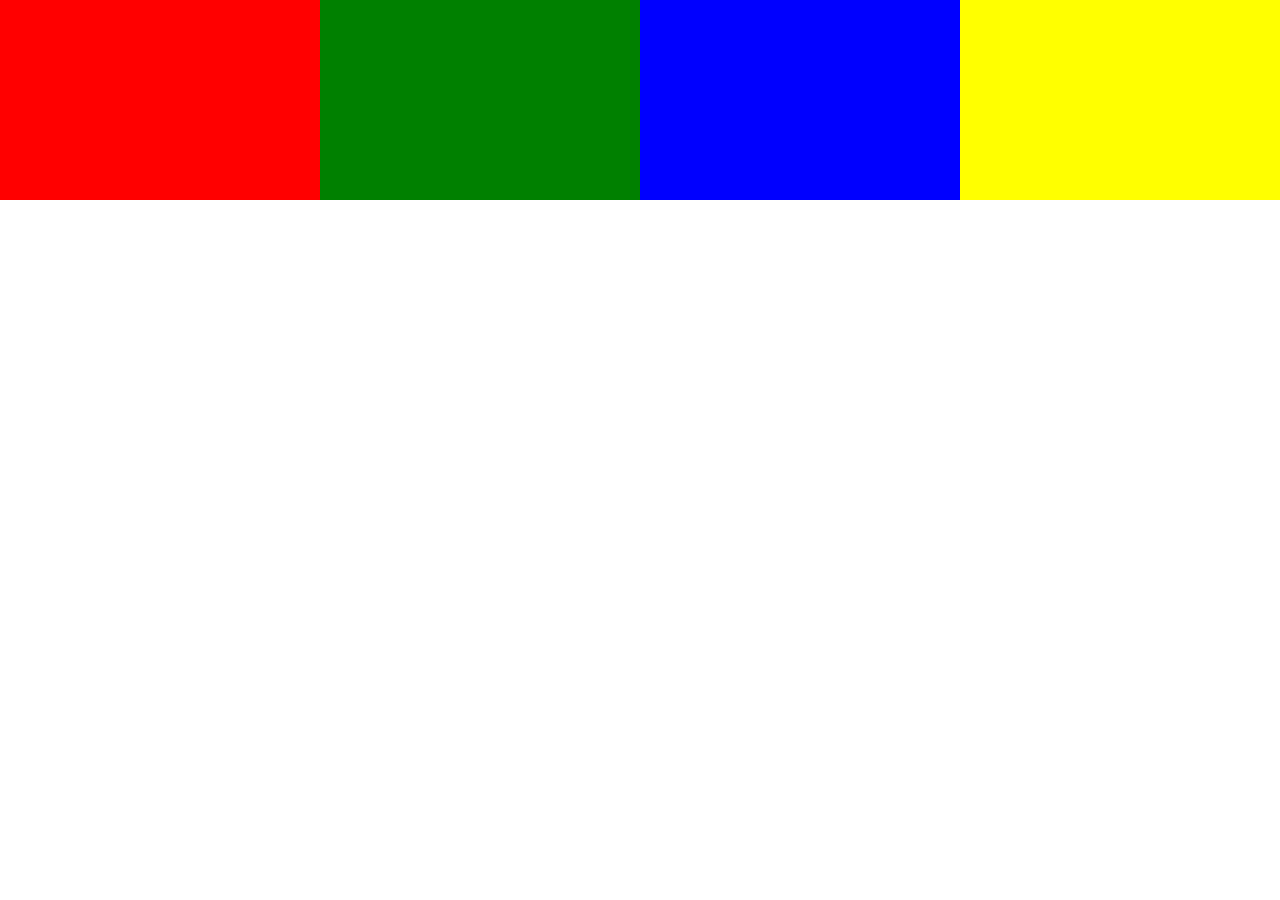
<file: index.html>
<!DOCTYPE html>
<html lang="en">
<head>
    <meta charset="UTF-8">
    <meta name="viewport" content="width=device-width, initial-scale=1.0">
    <title>Document</title>
    <link rel="stylesheet" href="style.css">
</head>
<body>
    <div class="row">
        <div class="col"></div>
        <div class="col"></div>
        <div class="col"></div>
        <div class="col"></div>
    </div>
</body>
</html>
</file>
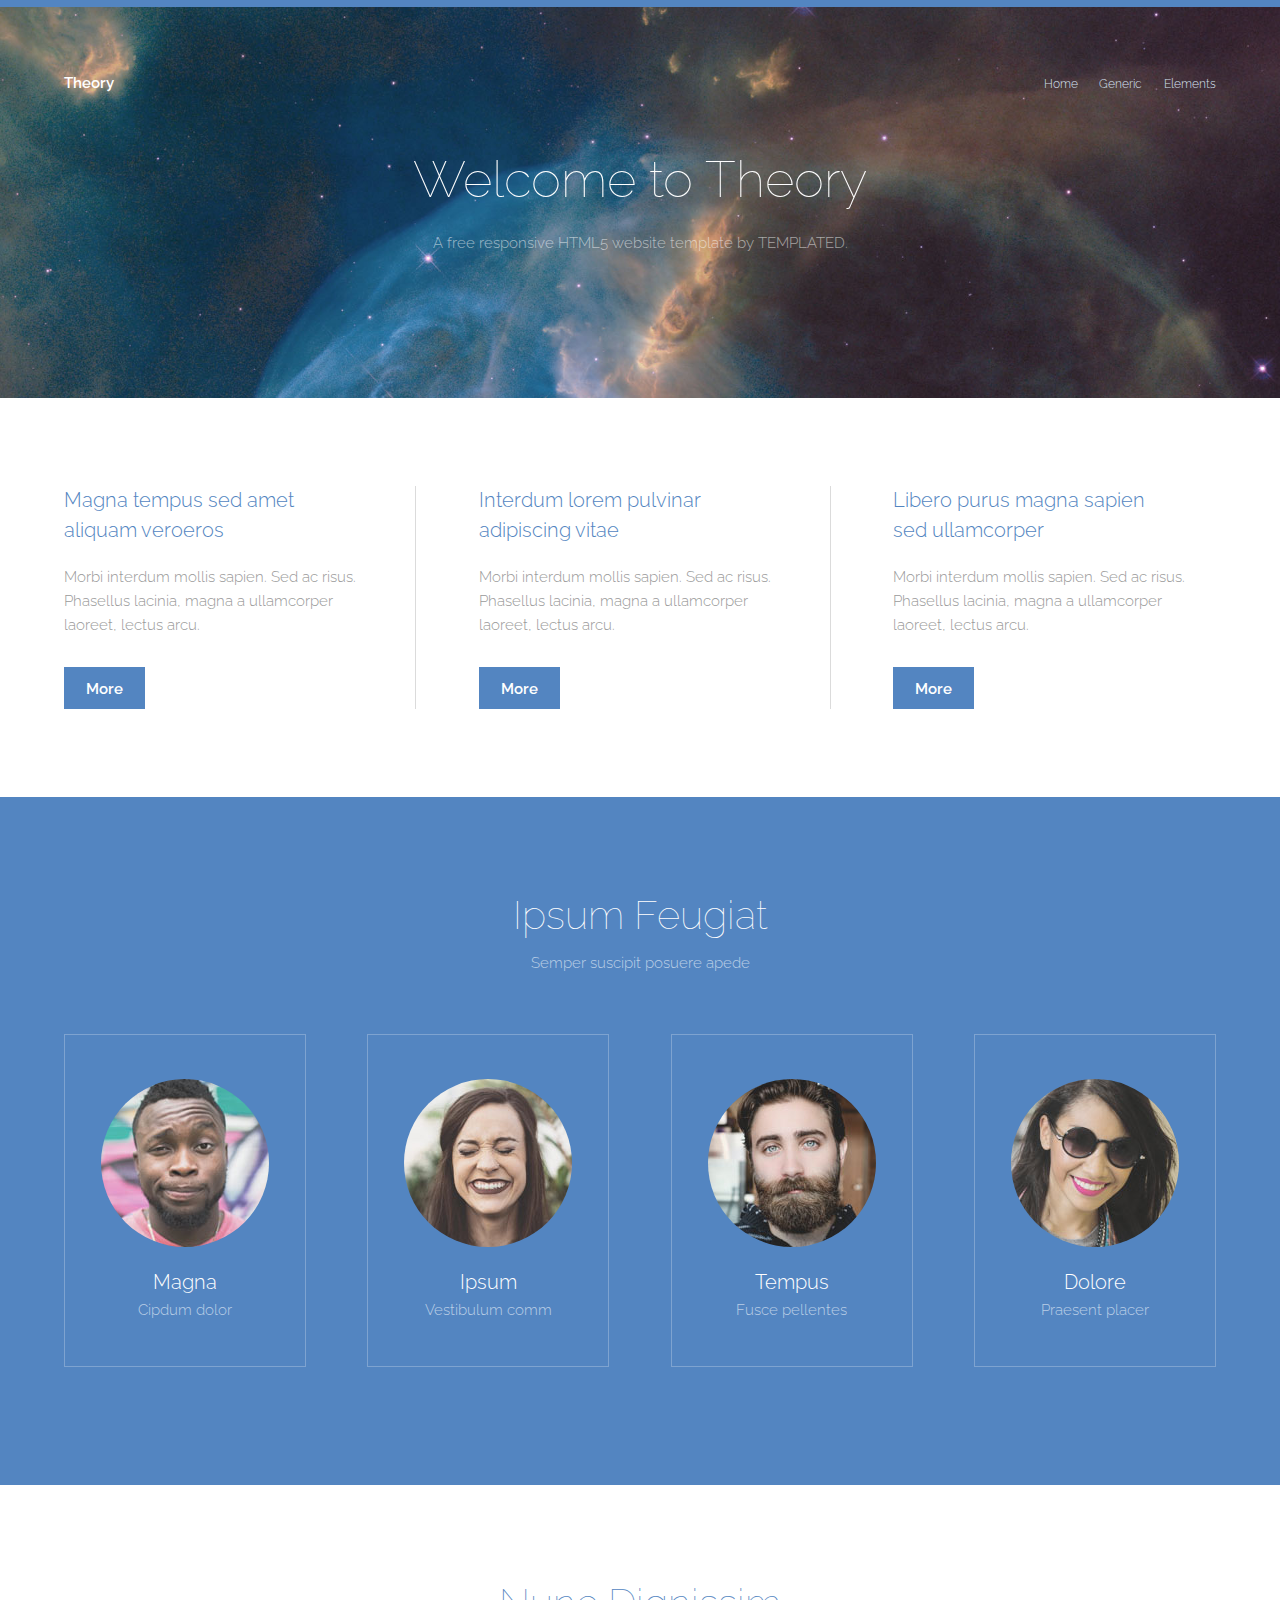
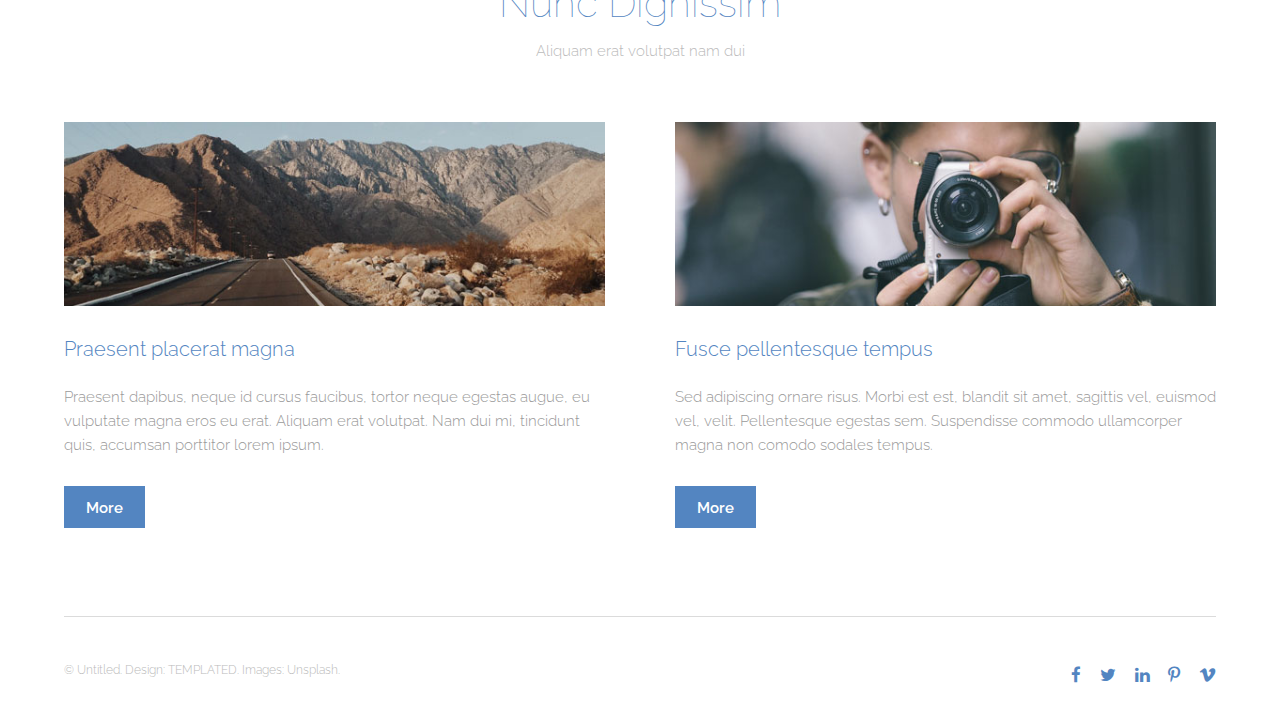
<file: templated-theory/index.html>
<!DOCTYPE HTML>
<!--
	Theory by TEMPLATED
	templated.co @templatedco
	Released for free under the Creative Commons Attribution 3.0 license (templated.co/license)
-->
<html>
	<head>
		<title>Theory by TEMPLATED</title>
		<meta charset="utf-8" />
		<meta name="viewport" content="width=device-width, initial-scale=1" />
		<link rel="stylesheet" href="assets/css/main.css" />
	</head>
	<body>

		<!-- Header -->
			<header id="header">
				<div class="inner">
					<a href="index.html" class="logo">Theory</a>
					<nav id="nav">
						<a href="index.html">Home</a>
						<a href="generic.html">Generic</a>
						<a href="elements.html">Elements</a>
					</nav>
					<a href="#navPanel" class="navPanelToggle"><span class="fa fa-bars"></span></a>
				</div>
			</header>

		<!-- Banner -->
			<section id="banner">
				<h1>Welcome to Theory</h1>
				<p>A free responsive HTML5 website template by TEMPLATED.</p>
			</section>

		<!-- One -->
			<section id="one" class="wrapper">
				<div class="inner">
					<div class="flex flex-3">
						<article>
							<header>
								<h3>Magna tempus sed amet<br /> aliquam veroeros</h3>
							</header>
							<p>Morbi interdum mollis sapien. Sed ac risus. Phasellus lacinia, magna a ullamcorper laoreet, lectus arcu.</p>
							<footer>
								<a href="#" class="button special">More</a>
							</footer>
						</article>
						<article>
							<header>
								<h3>Interdum lorem pulvinar<br /> adipiscing vitae</h3>
							</header>
							<p>Morbi interdum mollis sapien. Sed ac risus. Phasellus lacinia, magna a ullamcorper laoreet, lectus arcu.</p>
							<footer>
								<a href="#" class="button special">More</a>
							</footer>
						</article>
						<article>
							<header>
								<h3>Libero purus magna sapien<br /> sed ullamcorper</h3>
							</header>
							<p>Morbi interdum mollis sapien. Sed ac risus. Phasellus lacinia, magna a ullamcorper laoreet, lectus arcu.</p>
							<footer>
								<a href="#" class="button special">More</a>
							</footer>
						</article>
					</div>
				</div>
			</section>

		<!-- Two -->
			<section id="two" class="wrapper style1 special">
				<div class="inner">
					<header>
						<h2>Ipsum Feugiat</h2>
						<p>Semper suscipit posuere apede</p>
					</header>
					<div class="flex flex-4">
						<div class="box person">
							<div class="image round">
								<img src="images/pic03.jpg" alt="Person 1" />
							</div>
							<h3>Magna</h3>
							<p>Cipdum dolor</p>
						</div>
						<div class="box person">
							<div class="image round">
								<img src="images/pic04.jpg" alt="Person 2" />
							</div>
							<h3>Ipsum</h3>
							<p>Vestibulum comm</p>
						</div>
						<div class="box person">
							<div class="image round">
								<img src="images/pic05.jpg" alt="Person 3" />
							</div>
							<h3>Tempus</h3>
							<p>Fusce pellentes</p>
						</div>
						<div class="box person">
							<div class="image round">
								<img src="images/pic06.jpg" alt="Person 4" />
							</div>
							<h3>Dolore</h3>
							<p>Praesent placer</p>
						</div>
					</div>
				</div>
			</section>

		<!-- Three -->
			<section id="three" class="wrapper special">
				<div class="inner">
					<header class="align-center">
						<h2>Nunc Dignissim</h2>
						<p>Aliquam erat volutpat nam dui </p>
					</header>
					<div class="flex flex-2">
						<article>
							<div class="image fit">
								<img src="images/pic01.jpg" alt="Pic 01" />
							</div>
							<header>
								<h3>Praesent placerat magna</h3>
							</header>
							<p>Praesent dapibus, neque id cursus faucibus, tortor neque egestas augue, eu vulputate magna eros eu erat. Aliquam erat volutpat. Nam dui mi, tincidunt quis, accumsan porttitor lorem ipsum.</p>
							<footer>
								<a href="#" class="button special">More</a>
							</footer>
						</article>
						<article>
							<div class="image fit">
								<img src="images/pic02.jpg" alt="Pic 02" />
							</div>
							<header>
								<h3>Fusce pellentesque tempus</h3>
							</header>
							<p>Sed adipiscing ornare risus. Morbi est est, blandit sit amet, sagittis vel, euismod vel, velit. Pellentesque egestas sem. Suspendisse commodo ullamcorper magna non comodo sodales tempus.</p>
							<footer>
								<a href="#" class="button special">More</a>
							</footer>
						</article>
					</div>
				</div>
			</section>

		<!-- Footer -->
			<footer id="footer">
				<div class="inner">
					<div class="flex">
						<div class="copyright">
							&copy; Untitled. Design: <a href="https://templated.co">TEMPLATED</a>. Images: <a href="https://unsplash.com">Unsplash</a>.
						</div>
						<ul class="icons">
							<li><a href="#" class="icon fa-facebook"><span class="label">Facebook</span></a></li>
							<li><a href="#" class="icon fa-twitter"><span class="label">Twitter</span></a></li>
							<li><a href="#" class="icon fa-linkedin"><span class="label">linkedIn</span></a></li>
							<li><a href="#" class="icon fa-pinterest-p"><span class="label">Pinterest</span></a></li>
							<li><a href="#" class="icon fa-vimeo"><span class="label">Vimeo</span></a></li>
						</ul>
					</div>
				</div>
			</footer>

		<!-- Scripts -->
			<script src="assets/js/jquery.min.js"></script>
			<script src="assets/js/skel.min.js"></script>
			<script src="assets/js/util.js"></script>
			<script src="assets/js/main.js"></script>

	</body>
</html>
</file>
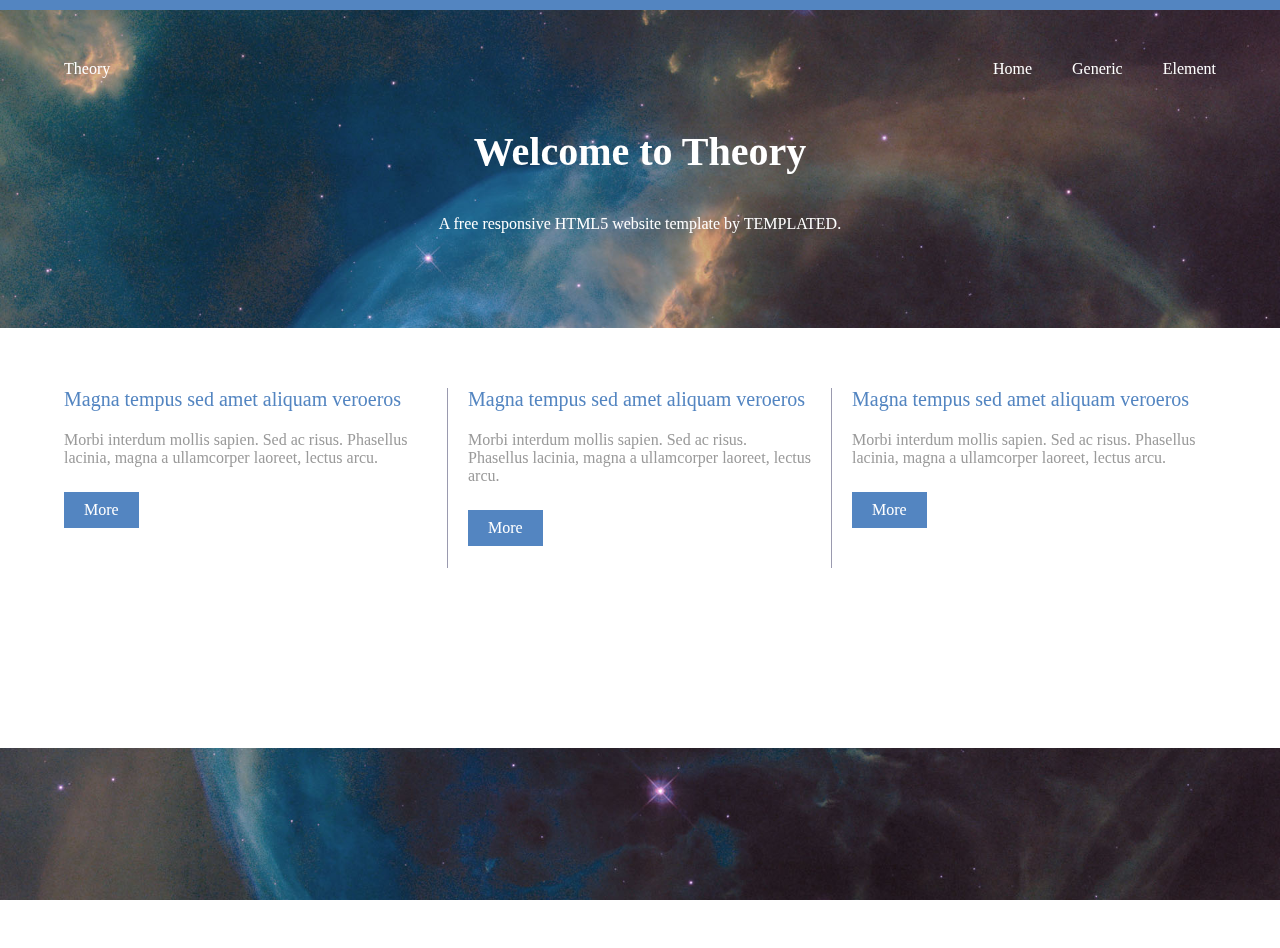
<file: theory.html>
<!DOCTYPE html>
<html lang="en">
<head>
    <meta charset="UTF-8">
    <meta name="viewport" content="width=device-width, initial-scale=1.0">
    <title>Document</title>
    <link rel="stylesheet" href="theory.css">
</head>
<body>
    <div class="background">
        <img src="./images/banner.jpg" alt="">
    </div>

    <div class="content">
        <div class="container">
            <div class="menu">
                <div class="left">
                    <span>Theory</span>
                </div>

                <div class="right">
                    <a href="">Home</a>
                    <a href="">Generic</a>
                    <a href="">Element</a>
                </div>
            </div>

            <div class="banner">
                <h1>Welcome to Theory</h1>
                <p>A free responsive HTML5 website template by TEMPLATED.</p>
            </div>
        </div>

        <div class="news">
            <div class="container">
                <div class="list">
                    <div class="item">
                        <div class="wrap">
                            <p class="heading">Magna tempus sed amet aliquam veroeros</p>
                            <p class="desc">Morbi interdum mollis sapien. Sed ac risus. Phasellus lacinia, magna a ullamcorper laoreet, lectus arcu.</p>
                            <a href="">More</a>
                        </div>
                    </div>

                    <div class="item">
                        <div class="wrap">
                            <p class="heading">Magna tempus sed amet aliquam veroeros</p>
                            <p class="desc">Morbi interdum mollis sapien. Sed ac risus. Phasellus lacinia, magna a ullamcorper laoreet, lectus arcu.</p>
                            <a href="">More</a>
                        </div>
                    </div>

                    <div class="item">
                        <div class="wrap">
                            <p class="heading">Magna tempus sed amet aliquam veroeros</p>
                            <p class="desc">Morbi interdum mollis sapien. Sed ac risus. Phasellus lacinia, magna a ullamcorper laoreet, lectus arcu.</p>
                            <a href="">More</a>
                        </div>
                    </div>
                </div>
            </div>
        </div>
    </div>
</body>
</html>
</file>
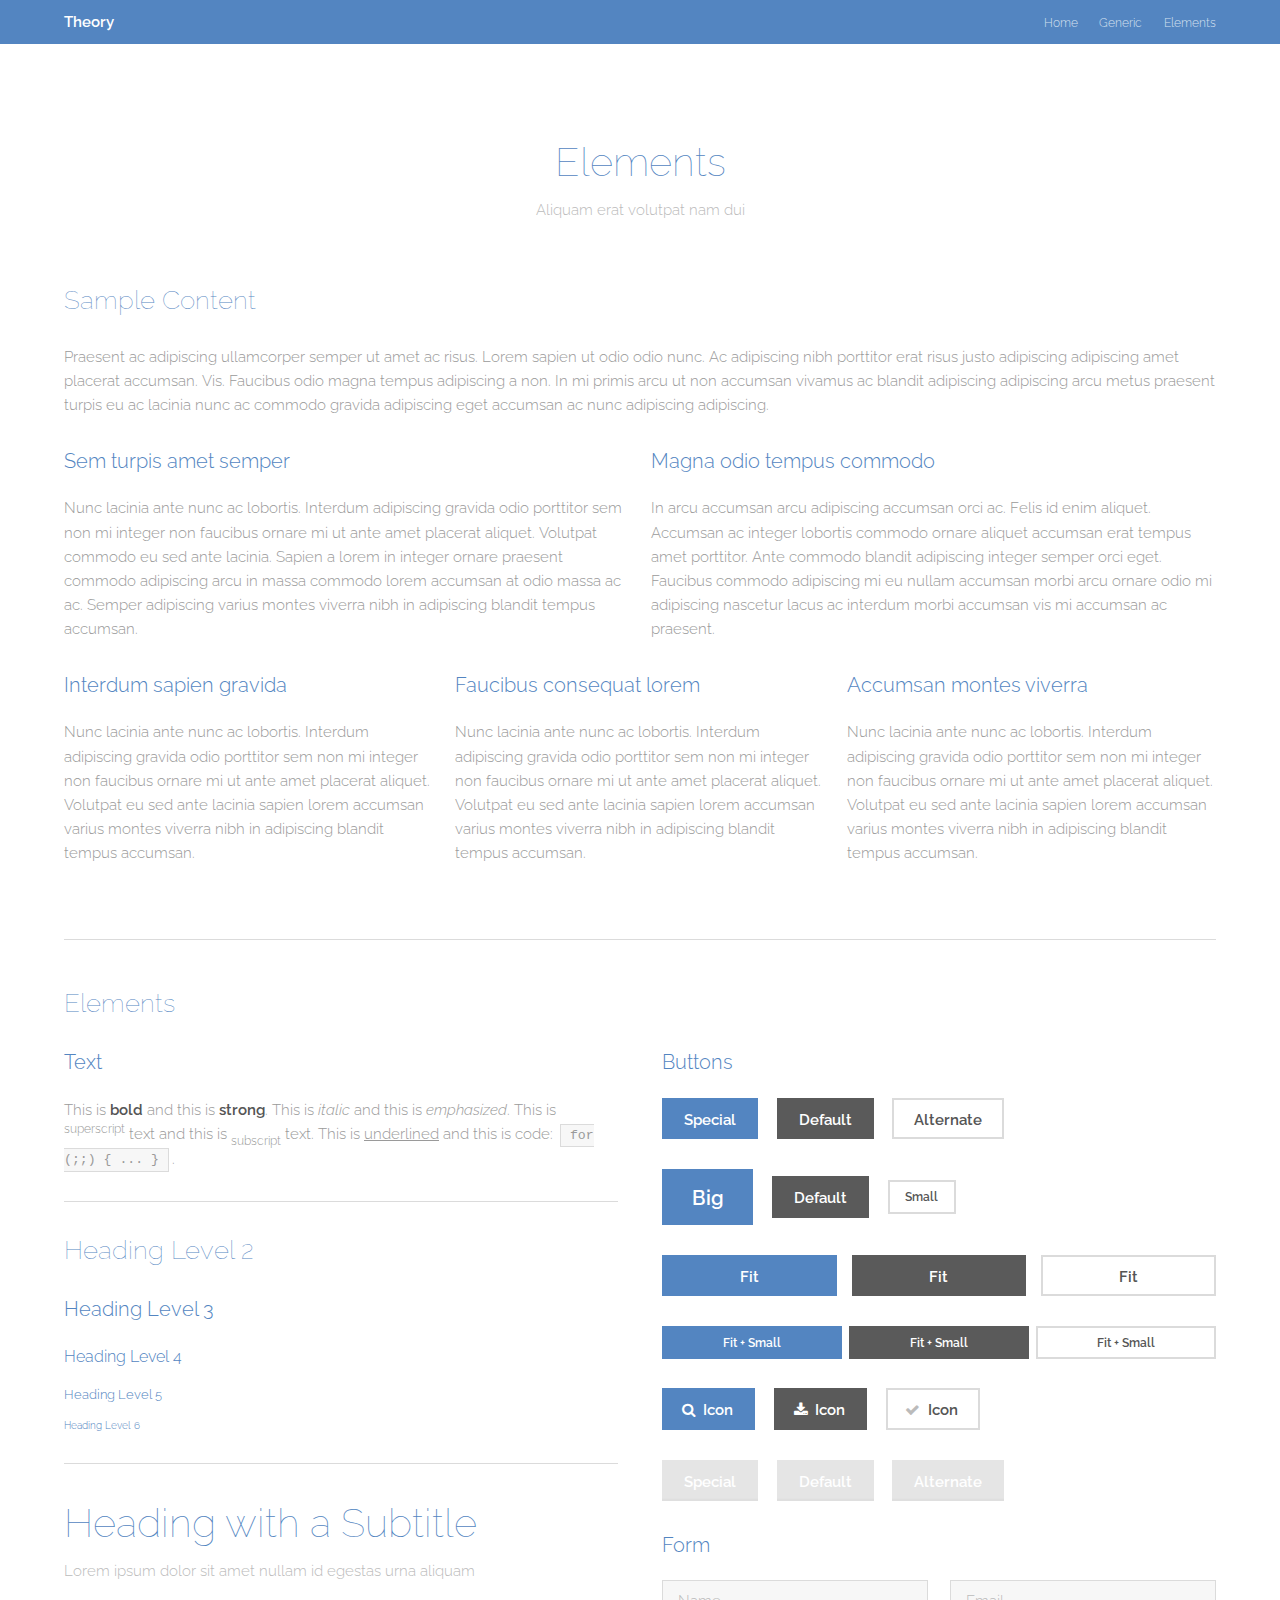
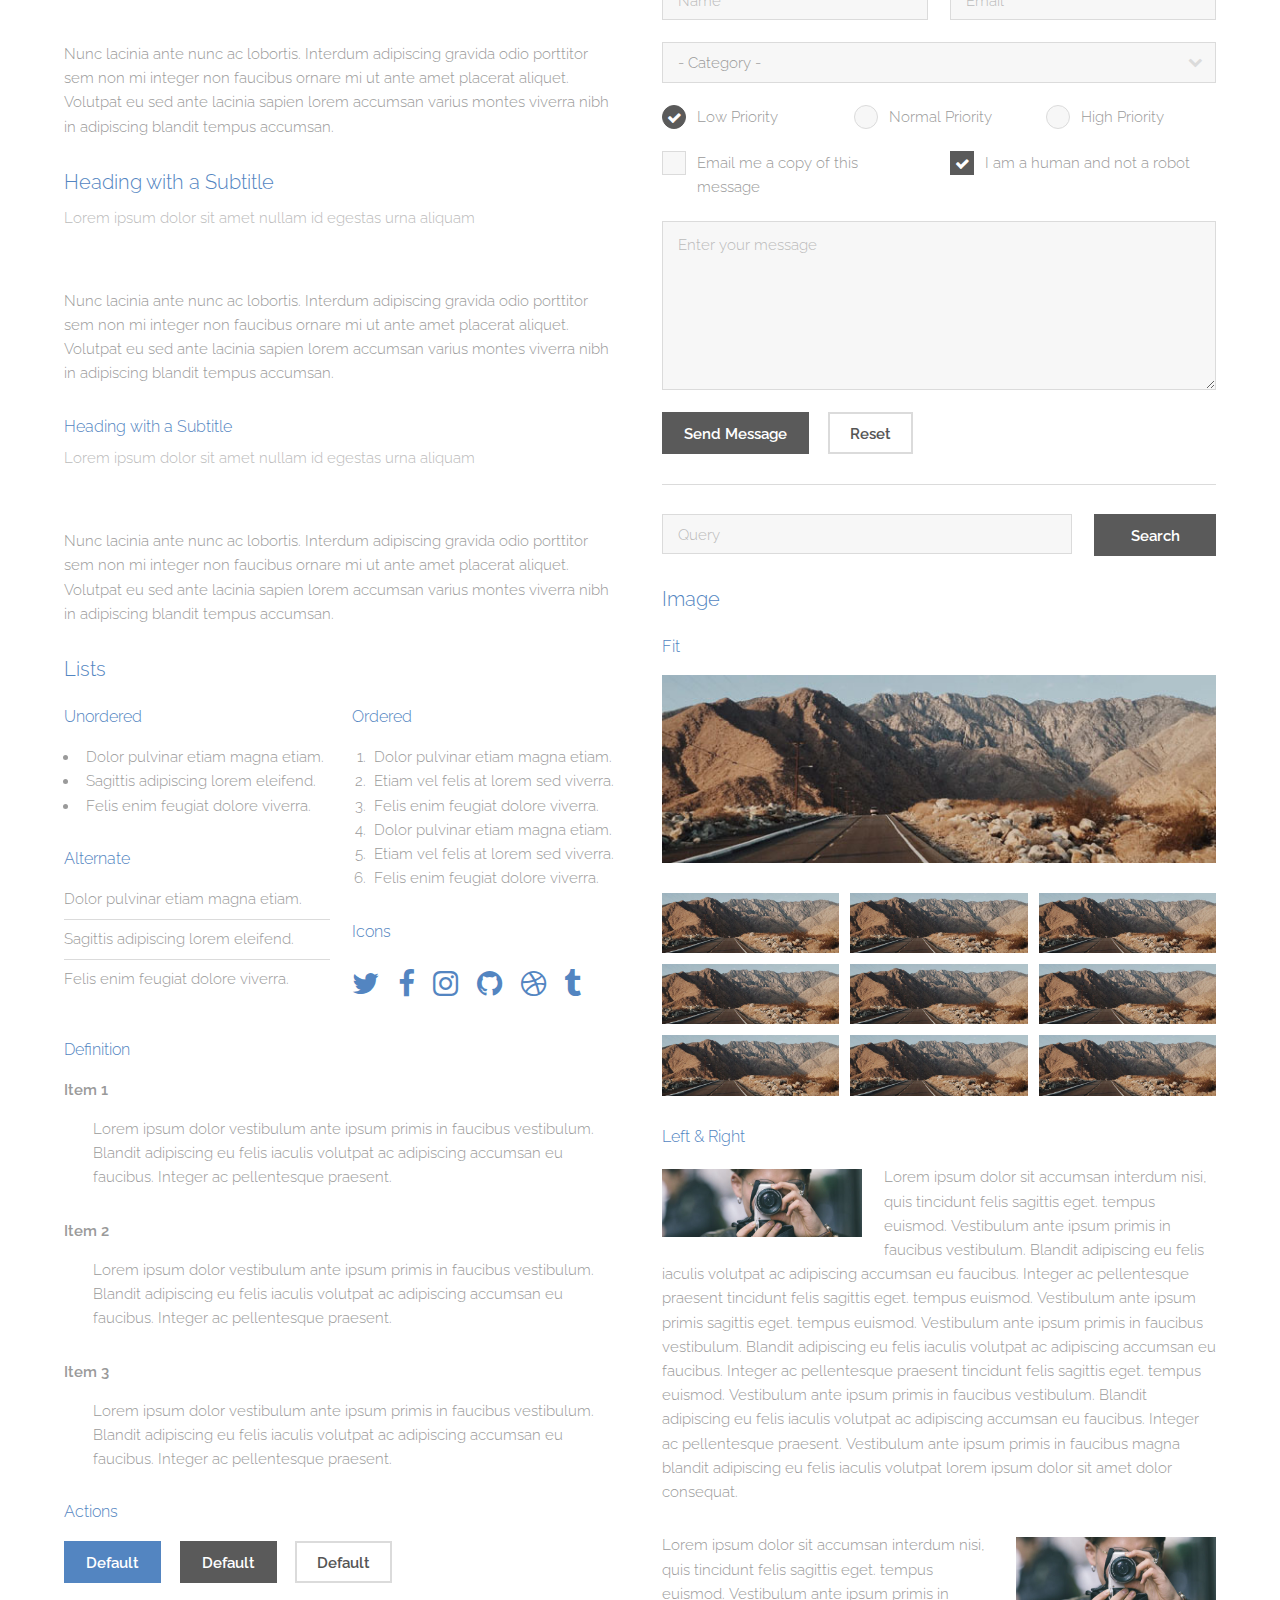
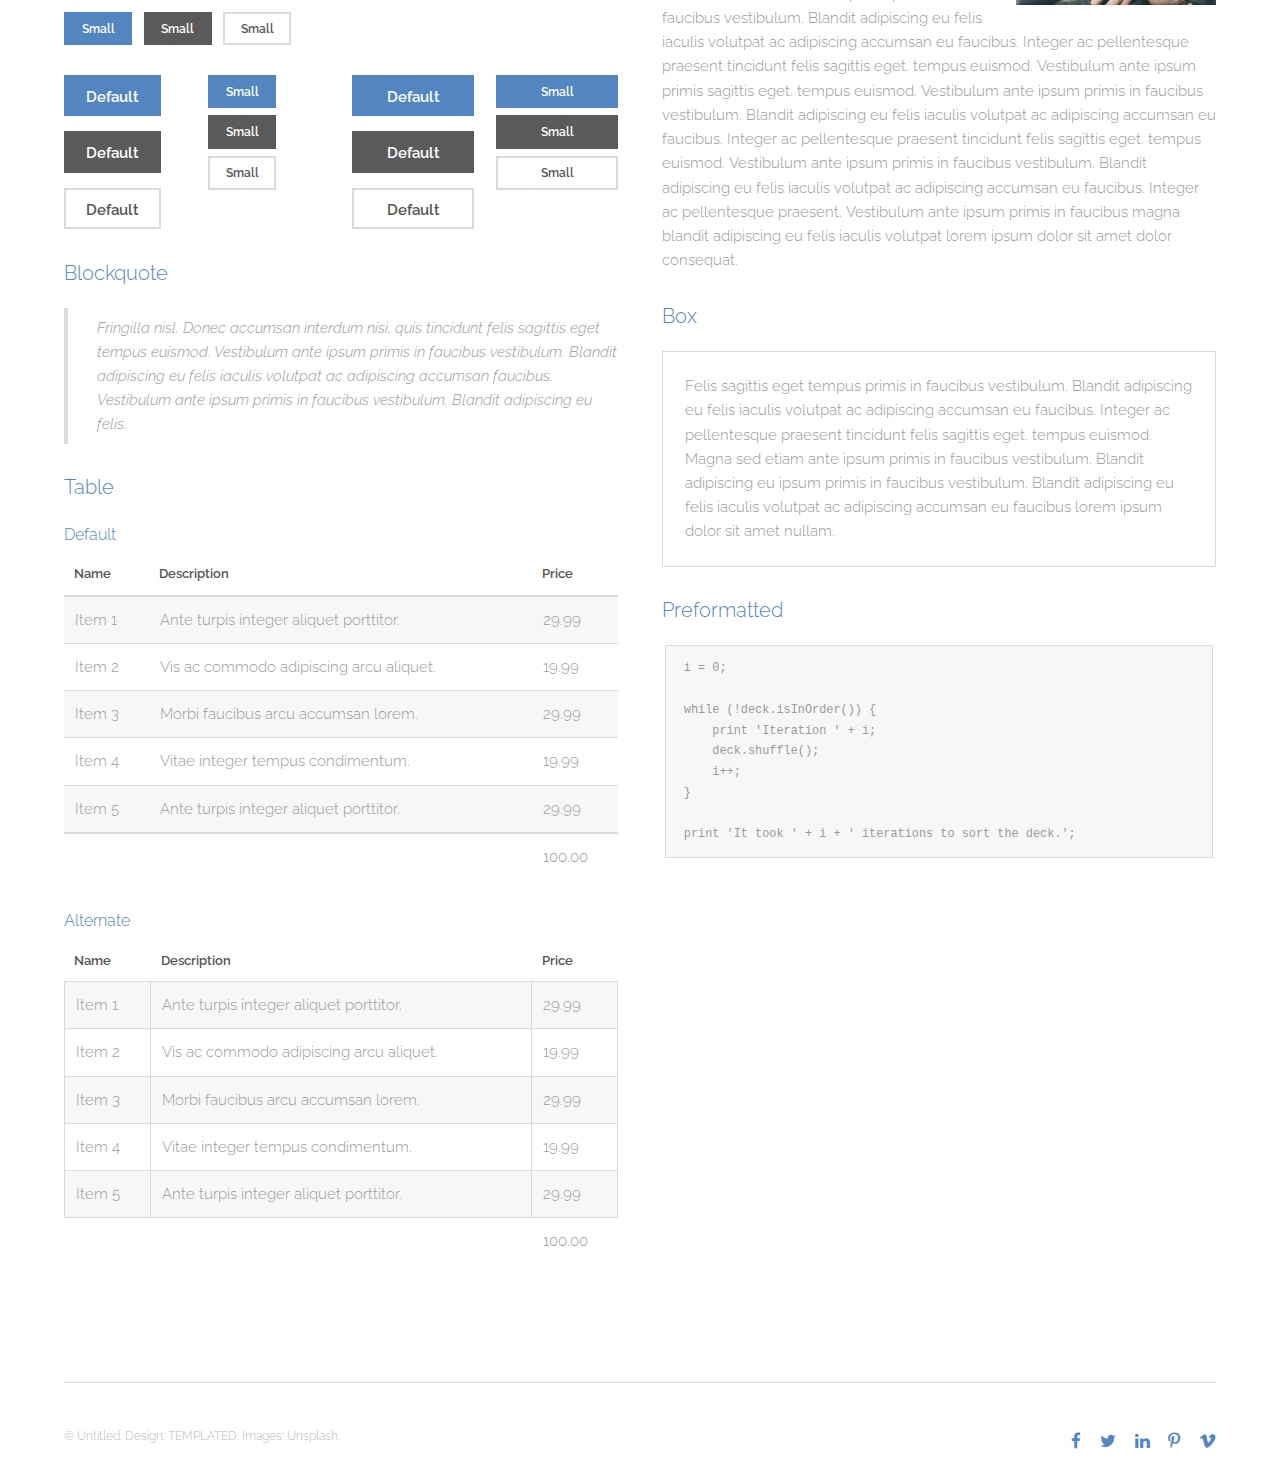
<file: templated-theory/elements.html>
<!DOCTYPE HTML>
<!--
	Theory by TEMPLATED
	templated.co @templatedco
	Released for free under the Creative Commons Attribution 3.0 license (templated.co/license)
-->
<html>
	<head>
		<title>Elements - Theory by TEMPLATED</title>
		<meta charset="utf-8" />
		<meta name="viewport" content="width=device-width, initial-scale=1" />
		<link rel="stylesheet" href="assets/css/main.css" />
	</head>
	<body class="subpage">

		<!-- Header -->
			<header id="header">
				<div class="inner">
					<a href="index.html" class="logo">Theory</a>
					<nav id="nav">
						<a href="index.html">Home</a>
						<a href="generic.html">Generic</a>
						<a href="elements.html">Elements</a>
					</nav>
					<a href="#navPanel" class="navPanelToggle"><span class="fa fa-bars"></span></a>
				</div>
			</header>

		<!-- Main -->
			<section id="main" class="wrapper">
				<div class="inner">
					<header class="align-center">
						<h2>Elements</h2>
						<p>Aliquam erat volutpat nam dui </p>
					</header>

				<!-- Content -->
					<h2 id="content">Sample Content</h2>
					<p>Praesent ac adipiscing ullamcorper semper ut amet ac risus. Lorem sapien ut odio odio nunc. Ac adipiscing nibh porttitor erat risus justo adipiscing adipiscing amet placerat accumsan. Vis. Faucibus odio magna tempus adipiscing a non. In mi primis arcu ut non accumsan vivamus ac blandit adipiscing adipiscing arcu metus praesent turpis eu ac lacinia nunc ac commodo gravida adipiscing eget accumsan ac nunc adipiscing adipiscing.</p>
					<div class="row">
						<div class="6u 12u$(small)">
							<h3>Sem turpis amet semper</h3>
							<p>Nunc lacinia ante nunc ac lobortis. Interdum adipiscing gravida odio porttitor sem non mi integer non faucibus ornare mi ut ante amet placerat aliquet. Volutpat commodo eu sed ante lacinia. Sapien a lorem in integer ornare praesent commodo adipiscing arcu in massa commodo lorem accumsan at odio massa ac ac. Semper adipiscing varius montes viverra nibh in adipiscing blandit tempus accumsan.</p>
						</div>
						<div class="6u$ 12u$(small)">
							<h3>Magna odio tempus commodo</h3>
							<p>In arcu accumsan arcu adipiscing accumsan orci ac. Felis id enim aliquet. Accumsan ac integer lobortis commodo ornare aliquet accumsan erat tempus amet porttitor. Ante commodo blandit adipiscing integer semper orci eget. Faucibus commodo adipiscing mi eu nullam accumsan morbi arcu ornare odio mi adipiscing nascetur lacus ac interdum morbi accumsan vis mi accumsan ac praesent.</p>
						</div>
						<!-- Break -->
						<div class="4u 12u$(medium)">
							<h3>Interdum sapien gravida</h3>
							<p>Nunc lacinia ante nunc ac lobortis. Interdum adipiscing gravida odio porttitor sem non mi integer non faucibus ornare mi ut ante amet placerat aliquet. Volutpat eu sed ante lacinia sapien lorem accumsan varius montes viverra nibh in adipiscing blandit tempus accumsan.</p>
						</div>
						<div class="4u 12u$(medium)">
							<h3>Faucibus consequat lorem</h3>
							<p>Nunc lacinia ante nunc ac lobortis. Interdum adipiscing gravida odio porttitor sem non mi integer non faucibus ornare mi ut ante amet placerat aliquet. Volutpat eu sed ante lacinia sapien lorem accumsan varius montes viverra nibh in adipiscing blandit tempus accumsan.</p>
						</div>
						<div class="4u$ 12u$(medium)">
							<h3>Accumsan montes viverra</h3>
							<p>Nunc lacinia ante nunc ac lobortis. Interdum adipiscing gravida odio porttitor sem non mi integer non faucibus ornare mi ut ante amet placerat aliquet. Volutpat eu sed ante lacinia sapien lorem accumsan varius montes viverra nibh in adipiscing blandit tempus accumsan.</p>
						</div>
					</div>

				<hr class="major" />

				<!-- Elements -->
					<h2 id="elements">Elements</h2>
					<div class="row 200%">
						<div class="6u 12u$(medium)">

							<!-- Text stuff -->
								<h3>Text</h3>
								<p>This is <b>bold</b> and this is <strong>strong</strong>. This is <i>italic</i> and this is <em>emphasized</em>.
								This is <sup>superscript</sup> text and this is <sub>subscript</sub> text.
								This is <u>underlined</u> and this is code: <code>for (;;) { ... }</code>.</p>
								<hr />
								<h2>Heading Level 2</h2>
								<h3>Heading Level 3</h3>
								<h4>Heading Level 4</h4>
								<h5>Heading Level 5</h5>
								<h6>Heading Level 6</h6>
								<hr />
								<header>
									<h2>Heading with a Subtitle</h2>
									<p>Lorem ipsum dolor sit amet nullam id egestas urna aliquam</p>
								</header>
								<p>Nunc lacinia ante nunc ac lobortis. Interdum adipiscing gravida odio porttitor sem non mi integer non faucibus ornare mi ut ante amet placerat aliquet. Volutpat eu sed ante lacinia sapien lorem accumsan varius montes viverra nibh in adipiscing blandit tempus accumsan.</p>
								<header>
									<h3>Heading with a Subtitle</h3>
									<p>Lorem ipsum dolor sit amet nullam id egestas urna aliquam</p>
								</header>
								<p>Nunc lacinia ante nunc ac lobortis. Interdum adipiscing gravida odio porttitor sem non mi integer non faucibus ornare mi ut ante amet placerat aliquet. Volutpat eu sed ante lacinia sapien lorem accumsan varius montes viverra nibh in adipiscing blandit tempus accumsan.</p>
								<header>
									<h4>Heading with a Subtitle</h4>
									<p>Lorem ipsum dolor sit amet nullam id egestas urna aliquam</p>
								</header>
								<p>Nunc lacinia ante nunc ac lobortis. Interdum adipiscing gravida odio porttitor sem non mi integer non faucibus ornare mi ut ante amet placerat aliquet. Volutpat eu sed ante lacinia sapien lorem accumsan varius montes viverra nibh in adipiscing blandit tempus accumsan.</p>

							<!-- Lists -->
								<h3>Lists</h3>
								<div class="row">
									<div class="6u 12u$(small)">

										<h4>Unordered</h4>
										<ul>
											<li>Dolor pulvinar etiam magna etiam.</li>
											<li>Sagittis adipiscing lorem eleifend.</li>
											<li>Felis enim feugiat dolore viverra.</li>
										</ul>

										<h4>Alternate</h4>
										<ul class="alt">
											<li>Dolor pulvinar etiam magna etiam.</li>
											<li>Sagittis adipiscing lorem eleifend.</li>
											<li>Felis enim feugiat dolore viverra.</li>
										</ul>

									</div>
									<div class="6u$ 12u$(small)">

										<h4>Ordered</h4>
										<ol>
											<li>Dolor pulvinar etiam magna etiam.</li>
											<li>Etiam vel felis at lorem sed viverra.</li>
											<li>Felis enim feugiat dolore viverra.</li>
											<li>Dolor pulvinar etiam magna etiam.</li>
											<li>Etiam vel felis at lorem sed viverra.</li>
											<li>Felis enim feugiat dolore viverra.</li>
										</ol>

										<h4>Icons</h4>
										<ul class="icons">
											<li><a href="#" class="icon fa-twitter"><span class="label">Twitter</span></a></li>
											<li><a href="#" class="icon fa-facebook"><span class="label">Facebook</span></a></li>
											<li><a href="#" class="icon fa-instagram"><span class="label">Instagram</span></a></li>
											<li><a href="#" class="icon fa-github"><span class="label">Github</span></a></li>
											<li><a href="#" class="icon fa-dribbble"><span class="label">Dribbble</span></a></li>
											<li><a href="#" class="icon fa-tumblr"><span class="label">Tumblr</span></a></li>
										</ul>

									</div>
								</div>
								<h4>Definition</h4>
								<dl>
									<dt>Item 1</dt>
									<dd>
										<p>Lorem ipsum dolor vestibulum ante ipsum primis in faucibus vestibulum. Blandit adipiscing eu felis iaculis volutpat ac adipiscing accumsan eu faucibus. Integer ac pellentesque praesent.</p>
									</dd>
									<dt>Item 2</dt>
									<dd>
										<p>Lorem ipsum dolor vestibulum ante ipsum primis in faucibus vestibulum. Blandit adipiscing eu felis iaculis volutpat ac adipiscing accumsan eu faucibus. Integer ac pellentesque praesent.</p>
									</dd>
									<dt>Item 3</dt>
									<dd>
										<p>Lorem ipsum dolor vestibulum ante ipsum primis in faucibus vestibulum. Blandit adipiscing eu felis iaculis volutpat ac adipiscing accumsan eu faucibus. Integer ac pellentesque praesent.</p>
									</dd>
								</dl>

								<h4>Actions</h4>
								<ul class="actions">
									<li><a href="#" class="button special">Default</a></li>
									<li><a href="#" class="button">Default</a></li>
									<li><a href="#" class="button alt">Default</a></li>
								</ul>
								<ul class="actions small">
									<li><a href="#" class="button special small">Small</a></li>
									<li><a href="#" class="button small">Small</a></li>
									<li><a href="#" class="button alt small">Small</a></li>
								</ul>
								<div class="row">
									<div class="3u 12u$(small)">
										<ul class="actions vertical">
											<li><a href="#" class="button special">Default</a></li>
											<li><a href="#" class="button">Default</a></li>
											<li><a href="#" class="button alt">Default</a></li>
										</ul>
									</div>
									<div class="3u 12u$(small)">
										<ul class="actions vertical small">
											<li><a href="#" class="button special small">Small</a></li>
											<li><a href="#" class="button small">Small</a></li>
											<li><a href="#" class="button alt small">Small</a></li>
										</ul>
									</div>
									<div class="3u 12u$(small)">
										<ul class="actions vertical">
											<li><a href="#" class="button special fit">Default</a></li>
											<li><a href="#" class="button fit">Default</a></li>
											<li><a href="#" class="button alt fit">Default</a></li>
										</ul>
									</div>
									<div class="3u$ 12u$(small)">
										<ul class="actions vertical small">
											<li><a href="#" class="button special small fit">Small</a></li>
											<li><a href="#" class="button small fit">Small</a></li>
											<li><a href="#" class="button alt small fit">Small</a></li>
										</ul>
									</div>
								</div>

							<!-- Blockquote -->
								<h3>Blockquote</h3>
								<blockquote>Fringilla nisl. Donec accumsan interdum nisi, quis tincidunt felis sagittis eget tempus euismod. Vestibulum ante ipsum primis in faucibus vestibulum. Blandit adipiscing eu felis iaculis volutpat ac adipiscing accumsan faucibus. Vestibulum ante ipsum primis in faucibus vestibulum. Blandit adipiscing eu felis.</blockquote>

							<!-- Table -->
								<h3>Table</h3>

								<h4>Default</h4>
								<div class="table-wrapper">
									<table>
										<thead>
											<tr>
												<th>Name</th>
												<th>Description</th>
												<th>Price</th>
											</tr>
										</thead>
										<tbody>
											<tr>
												<td>Item 1</td>
												<td>Ante turpis integer aliquet porttitor.</td>
												<td>29.99</td>
											</tr>
											<tr>
												<td>Item 2</td>
												<td>Vis ac commodo adipiscing arcu aliquet.</td>
												<td>19.99</td>
											</tr>
											<tr>
												<td>Item 3</td>
												<td> Morbi faucibus arcu accumsan lorem.</td>
												<td>29.99</td>
											</tr>
											<tr>
												<td>Item 4</td>
												<td>Vitae integer tempus condimentum.</td>
												<td>19.99</td>
											</tr>
											<tr>
												<td>Item 5</td>
												<td>Ante turpis integer aliquet porttitor.</td>
												<td>29.99</td>
											</tr>
										</tbody>
										<tfoot>
											<tr>
												<td colspan="2"></td>
												<td>100.00</td>
											</tr>
										</tfoot>
									</table>
								</div>

								<h4>Alternate</h4>
								<div class="table-wrapper">
									<table class="alt">
										<thead>
											<tr>
												<th>Name</th>
												<th>Description</th>
												<th>Price</th>
											</tr>
										</thead>
										<tbody>
											<tr>
												<td>Item 1</td>
												<td>Ante turpis integer aliquet porttitor.</td>
												<td>29.99</td>
											</tr>
											<tr>
												<td>Item 2</td>
												<td>Vis ac commodo adipiscing arcu aliquet.</td>
												<td>19.99</td>
											</tr>
											<tr>
												<td>Item 3</td>
												<td> Morbi faucibus arcu accumsan lorem.</td>
												<td>29.99</td>
											</tr>
											<tr>
												<td>Item 4</td>
												<td>Vitae integer tempus condimentum.</td>
												<td>19.99</td>
											</tr>
											<tr>
												<td>Item 5</td>
												<td>Ante turpis integer aliquet porttitor.</td>
												<td>29.99</td>
											</tr>
										</tbody>
										<tfoot>
											<tr>
												<td colspan="2"></td>
												<td>100.00</td>
											</tr>
										</tfoot>
									</table>
								</div>

						</div>
						<div class="6u$ 12u$(medium)">

							<!-- Buttons -->
								<h3>Buttons</h3>
								<ul class="actions">
									<li><a href="#" class="button special">Special</a></li>
									<li><a href="#" class="button">Default</a></li>
									<li><a href="#" class="button alt">Alternate</a></li>
								</ul>
								<ul class="actions">
									<li><a href="#" class="button special big">Big</a></li>
									<li><a href="#" class="button">Default</a></li>
									<li><a href="#" class="button alt small">Small</a></li>
								</ul>
								<ul class="actions fit">
									<li><a href="#" class="button special fit">Fit</a></li>
									<li><a href="#" class="button fit">Fit</a></li>
									<li><a href="#" class="button alt fit">Fit</a></li>
								</ul>
								<ul class="actions fit small">
									<li><a href="#" class="button special fit small">Fit + Small</a></li>
									<li><a href="#" class="button fit small">Fit + Small</a></li>
									<li><a href="#" class="button alt fit small">Fit + Small</a></li>
								</ul>
								<ul class="actions">
									<li><a href="#" class="button special icon fa-search">Icon</a></li>
									<li><a href="#" class="button icon fa-download">Icon</a></li>
									<li><a href="#" class="button alt icon fa-check">Icon</a></li>
								</ul>
								<ul class="actions">
									<li><span class="button special disabled">Special</span></li>
									<li><span class="button disabled">Default</span></li>
									<li><span class="button alt disabled">Alternate</span></li>
								</ul>

							<!-- Form -->
								<h3>Form</h3>

								<form method="post" action="#">
									<div class="row uniform">
										<div class="6u 12u$(xsmall)">
											<input type="text" name="name" id="name" value="" placeholder="Name" />
										</div>
										<div class="6u$ 12u$(xsmall)">
											<input type="email" name="email" id="email" value="" placeholder="Email" />
										</div>
										<!-- Break -->
										<div class="12u$">
											<div class="select-wrapper">
												<select name="category" id="category">
													<option value="">- Category -</option>
													<option value="1">Manufacturing</option>
													<option value="1">Shipping</option>
													<option value="1">Administration</option>
													<option value="1">Human Resources</option>
												</select>
											</div>
										</div>
										<!-- Break -->
										<div class="4u 12u$(small)">
											<input type="radio" id="priority-low" name="priority" checked>
											<label for="priority-low">Low Priority</label>
										</div>
										<div class="4u 12u$(small)">
											<input type="radio" id="priority-normal" name="priority">
											<label for="priority-normal">Normal Priority</label>
										</div>
										<div class="4u$ 12u$(small)">
											<input type="radio" id="priority-high" name="priority">
											<label for="priority-high">High Priority</label>
										</div>
										<!-- Break -->
										<div class="6u 12u$(small)">
											<input type="checkbox" id="copy" name="copy">
											<label for="copy">Email me a copy of this message</label>
										</div>
										<div class="6u$ 12u$(small)">
											<input type="checkbox" id="human" name="human" checked>
											<label for="human">I am a human and not a robot</label>
										</div>
										<!-- Break -->
										<div class="12u$">
											<textarea name="message" id="message" placeholder="Enter your message" rows="6"></textarea>
										</div>
										<!-- Break -->
										<div class="12u$">
											<ul class="actions">
												<li><input type="submit" value="Send Message" /></li>
												<li><input type="reset" value="Reset" class="alt" /></li>
											</ul>
										</div>
									</div>
								</form>

								<hr />

								<form method="post" action="#">
									<div class="row uniform">
										<div class="9u 12u$(small)">
											<input type="text" name="query" id="query" value="" placeholder="Query" />
										</div>
										<div class="3u$ 12u$(small)">
											<input type="submit" value="Search" class="fit" />
										</div>
									</div>
								</form>

							<!-- Image -->
								<h3>Image</h3>

								<h4>Fit</h4>
								<span class="image fit"><img src="images/pic01.jpg" alt="" /></span>
								<div class="box alt">
									<div class="row 50% uniform">
										<div class="4u"><span class="image fit"><img src="images/pic01.jpg" alt="" /></span></div>
										<div class="4u"><span class="image fit"><img src="images/pic01.jpg" alt="" /></span></div>
										<div class="4u$"><span class="image fit"><img src="images/pic01.jpg" alt="" /></span></div>
										<!-- Break -->
										<div class="4u"><span class="image fit"><img src="images/pic01.jpg" alt="" /></span></div>
										<div class="4u"><span class="image fit"><img src="images/pic01.jpg" alt="" /></span></div>
										<div class="4u$"><span class="image fit"><img src="images/pic01.jpg" alt="" /></span></div>
										<!-- Break -->
										<div class="4u"><span class="image fit"><img src="images/pic01.jpg" alt="" /></span></div>
										<div class="4u"><span class="image fit"><img src="images/pic01.jpg" alt="" /></span></div>
										<div class="4u$"><span class="image fit"><img src="images/pic01.jpg" alt="" /></span></div>
									</div>
								</div>

								<h4>Left &amp; Right</h4>
								<p><span class="image left"><img src="images/pic02.jpg" alt="" /></span>Lorem ipsum dolor sit accumsan interdum nisi, quis tincidunt felis sagittis eget. tempus euismod. Vestibulum ante ipsum primis in faucibus vestibulum. Blandit adipiscing eu felis iaculis volutpat ac adipiscing accumsan eu faucibus. Integer ac pellentesque praesent tincidunt felis sagittis eget. tempus euismod. Vestibulum ante ipsum primis sagittis eget. tempus euismod. Vestibulum ante ipsum primis in faucibus vestibulum. Blandit adipiscing eu felis iaculis volutpat ac adipiscing accumsan eu faucibus. Integer ac pellentesque praesent tincidunt felis sagittis eget. tempus euismod. Vestibulum ante ipsum primis in faucibus vestibulum. Blandit adipiscing eu felis iaculis volutpat ac adipiscing accumsan eu faucibus. Integer ac pellentesque praesent. Vestibulum ante ipsum primis in faucibus magna blandit adipiscing eu felis iaculis volutpat lorem ipsum dolor sit amet dolor consequat.</p>
								<p><span class="image right"><img src="images/pic02.jpg" alt="" /></span>Lorem ipsum dolor sit accumsan interdum nisi, quis tincidunt felis sagittis eget. tempus euismod. Vestibulum ante ipsum primis in faucibus vestibulum. Blandit adipiscing eu felis iaculis volutpat ac adipiscing accumsan eu faucibus. Integer ac pellentesque praesent tincidunt felis sagittis eget. tempus euismod. Vestibulum ante ipsum primis sagittis eget. tempus euismod. Vestibulum ante ipsum primis in faucibus vestibulum. Blandit adipiscing eu felis iaculis volutpat ac adipiscing accumsan eu faucibus. Integer ac pellentesque praesent tincidunt felis sagittis eget. tempus euismod. Vestibulum ante ipsum primis in faucibus vestibulum. Blandit adipiscing eu felis iaculis volutpat ac adipiscing accumsan eu faucibus. Integer ac pellentesque praesent. Vestibulum ante ipsum primis in faucibus magna blandit adipiscing eu felis iaculis volutpat lorem ipsum dolor sit amet dolor consequat.</p>

							<!-- Box -->
								<h3>Box</h3>
								<div class="box">
									<p>Felis sagittis eget tempus primis in faucibus vestibulum. Blandit adipiscing eu felis iaculis volutpat ac adipiscing accumsan eu faucibus. Integer ac pellentesque praesent tincidunt felis sagittis eget. tempus euismod. Magna sed etiam ante ipsum primis in faucibus vestibulum. Blandit adipiscing eu ipsum primis in faucibus vestibulum. Blandit adipiscing eu felis iaculis volutpat ac adipiscing accumsan eu faucibus lorem ipsum dolor sit amet nullam.</p>
								</div>

							<!-- Preformatted Code -->
								<h3>Preformatted</h3>
								<pre><code>i = 0;

while (!deck.isInOrder()) {
    print 'Iteration ' + i;
    deck.shuffle();
    i++;
}

print 'It took ' + i + ' iterations to sort the deck.';
</code></pre>

						</div>
					</div>

				</div>
			</section>

		<!-- Footer -->
			<footer id="footer">
				<div class="inner">
					<div class="flex">
						<div class="copyright">
							&copy; Untitled. Design: <a href="https://templated.co">TEMPLATED</a>. Images: <a href="https://unsplash.com">Unsplash</a>.
						</div>
						<ul class="icons">
							<li><a href="#" class="icon fa-facebook"><span class="label">Facebook</span></a></li>
							<li><a href="#" class="icon fa-twitter"><span class="label">Twitter</span></a></li>
							<li><a href="#" class="icon fa-linkedin"><span class="label">linkedIn</span></a></li>
							<li><a href="#" class="icon fa-pinterest-p"><span class="label">Pinterest</span></a></li>
							<li><a href="#" class="icon fa-vimeo"><span class="label">Vimeo</span></a></li>
						</ul>
					</div>
				</div>
			</footer>

		<!-- Scripts -->
			<script src="assets/js/jquery.min.js"></script>
			<script src="assets/js/skel.min.js"></script>
			<script src="assets/js/util.js"></script>
			<script src="assets/js/main.js"></script>

	</body>
</html>
</file>
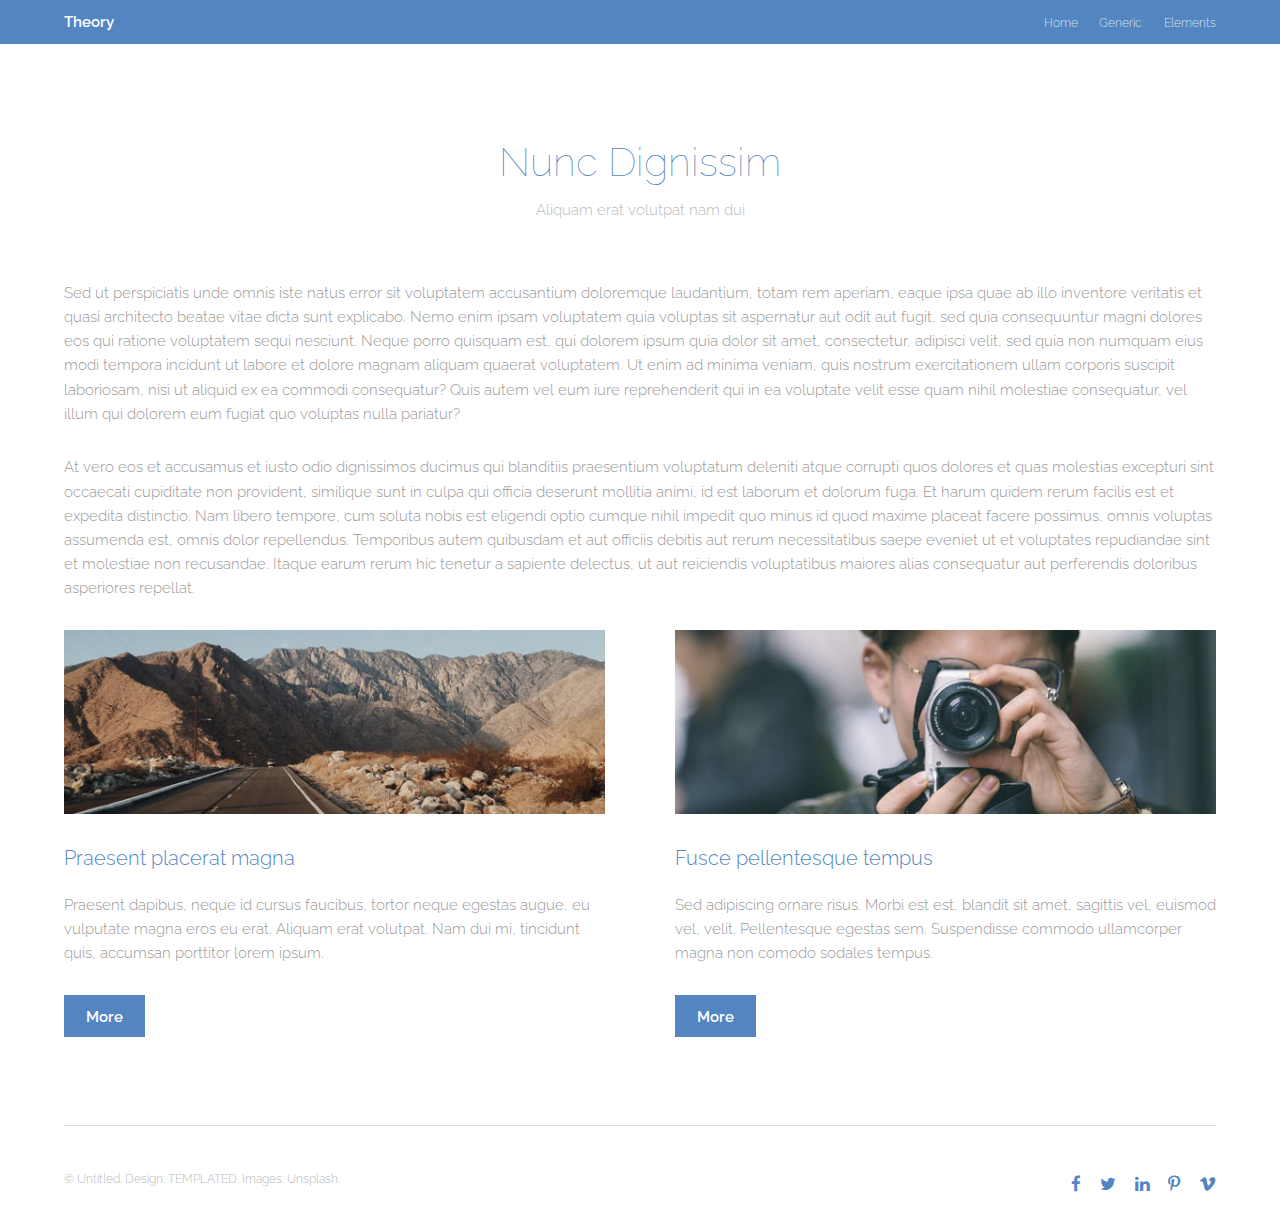
<file: templated-theory/generic.html>
<!DOCTYPE HTML>
<!--
	Theory by TEMPLATED
	templated.co @templatedco
	Released for free under the Creative Commons Attribution 3.0 license (templated.co/license)
-->
<html>
	<head>
		<title>Generic - Theory by TEMPLATED</title>
		<meta charset="utf-8" />
		<meta name="viewport" content="width=device-width, initial-scale=1" />
		<link rel="stylesheet" href="assets/css/main.css" />
	</head>
	<body class="subpage">

		<!-- Header -->
			<header id="header">
				<div class="inner">
					<a href="index.html" class="logo">Theory</a>
					<nav id="nav">
						<a href="index.html">Home</a>
						<a href="generic.html">Generic</a>
						<a href="elements.html">Elements</a>
					</nav>
					<a href="#navPanel" class="navPanelToggle"><span class="fa fa-bars"></span></a>
				</div>
			</header>

		<!-- Three -->
			<section id="three" class="wrapper">
				<div class="inner">
					<header class="align-center">
						<h2>Nunc Dignissim</h2>
						<p>Aliquam erat volutpat nam dui </p>
					</header>
					<p>Sed ut perspiciatis unde omnis iste natus error sit voluptatem accusantium doloremque laudantium, totam rem aperiam, eaque ipsa quae ab illo inventore veritatis et quasi architecto beatae vitae dicta sunt explicabo. Nemo enim ipsam voluptatem quia voluptas sit aspernatur aut odit aut fugit, sed quia consequuntur magni dolores eos qui ratione voluptatem sequi nesciunt. Neque porro quisquam est, qui dolorem ipsum quia dolor sit amet, consectetur, adipisci velit, sed quia non numquam eius modi tempora incidunt ut labore et dolore magnam aliquam quaerat voluptatem. Ut enim ad minima veniam, quis nostrum exercitationem ullam corporis suscipit laboriosam, nisi ut aliquid ex ea commodi consequatur? Quis autem vel eum iure reprehenderit qui in ea voluptate velit esse quam nihil molestiae consequatur, vel illum qui dolorem eum fugiat quo voluptas nulla pariatur?</p>
					<p>At vero eos et accusamus et iusto odio dignissimos ducimus qui blanditiis praesentium voluptatum deleniti atque corrupti quos dolores et quas molestias excepturi sint occaecati cupiditate non provident, similique sunt in culpa qui officia deserunt mollitia animi, id est laborum et dolorum fuga. Et harum quidem rerum facilis est et expedita distinctio. Nam libero tempore, cum soluta nobis est eligendi optio cumque nihil impedit quo minus id quod maxime placeat facere possimus, omnis voluptas assumenda est, omnis dolor repellendus. Temporibus autem quibusdam et aut officiis debitis aut rerum necessitatibus saepe eveniet ut et voluptates repudiandae sint et molestiae non recusandae. Itaque earum rerum hic tenetur a sapiente delectus, ut aut reiciendis voluptatibus maiores alias consequatur aut perferendis doloribus asperiores repellat.</p>
					<div class="flex flex-2">
						<article>
							<div class="image fit">
								<img src="images/pic01.jpg" alt="Pic 01" />
							</div>
							<header>
								<h3>Praesent placerat magna</h3>
							</header>
							<p>Praesent dapibus, neque id cursus faucibus, tortor neque egestas augue, eu vulputate magna eros eu erat. Aliquam erat volutpat. Nam dui mi, tincidunt quis, accumsan porttitor lorem ipsum.</p>
							<footer>
								<a href="#" class="button special">More</a>
							</footer>
						</article>
						<article>
							<div class="image fit">
								<img src="images/pic02.jpg" alt="Pic 02" />
							</div>
							<header>
								<h3>Fusce pellentesque tempus</h3>
							</header>
							<p>Sed adipiscing ornare risus. Morbi est est, blandit sit amet, sagittis vel, euismod vel, velit. Pellentesque egestas sem. Suspendisse commodo ullamcorper magna non comodo sodales tempus.</p>
							<footer>
								<a href="#" class="button special">More</a>
							</footer>
						</article>
					</div>
				</div>
			</section>

		<!-- Footer -->
			<footer id="footer">
				<div class="inner">
					<div class="flex">
						<div class="copyright">
							&copy; Untitled. Design: <a href="https://templated.co">TEMPLATED</a>. Images: <a href="https://unsplash.com">Unsplash</a>.
						</div>
						<ul class="icons">
							<li><a href="#" class="icon fa-facebook"><span class="label">Facebook</span></a></li>
							<li><a href="#" class="icon fa-twitter"><span class="label">Twitter</span></a></li>
							<li><a href="#" class="icon fa-linkedin"><span class="label">linkedIn</span></a></li>
							<li><a href="#" class="icon fa-pinterest-p"><span class="label">Pinterest</span></a></li>
							<li><a href="#" class="icon fa-vimeo"><span class="label">Vimeo</span></a></li>
						</ul>
					</div>
				</div>
			</footer>

		<!-- Scripts -->
			<script src="assets/js/jquery.min.js"></script>
			<script src="assets/js/skel.min.js"></script>
			<script src="assets/js/util.js"></script>
			<script src="assets/js/main.js"></script>

	</body>
</html>
</file>
<file: style.css>
* {
    margin: 0;
    padding: 0;
}

.row {
    display: flex;
    flex-wrap: wrap;
}
.col {
    display: flex;
    width: 25%;
    height: 200px;
    background: red;
}
.col:nth-child(1) {
    background: red;
}

.col:nth-child(2) {
    background: green;
}

.col:nth-child(3) {
    background: blue;
}

.col:nth-child(4) {
    background: yellow;
}


@media screen and (max-width: 500px) {
    .col {
        width: 50%;
    }
}
</file>
<file: theory.css>
* {
    margin: 0;
    padding: 0;
}
.background {
    position: fixed;
    top: 0;
    left: 0;
    width: 100%;
    height: 100vh;
    overflow: hidden;
    z-index: -1;
}
.background img {
    width: 100%;
}
.container {
    width: 90%;
    display: block;
    margin: 0 auto;
}
.content {
    border-top: 10px solid #5385c1;
    width: 100%;
    padding-bottom: 200px;
}
.content .menu {
    display: flex;
    padding: 50px 0;
    color: #fff;
}
.content .menu .left,
.content .menu .right {
    display: flex;
    flex: 1;
}
.content .menu .right {
    justify-content: flex-end;
}

.content .menu .right a {
    color: #fff;
    display: inline-block;
    margin-right: 40px;
    text-decoration: none;
}
.content .menu .right a:last-child {
    margin-right: 0;
}

.banner {
    color: #fff;
    text-align: center;
    height: 200px;
}
.banner h1 {
    font-size: 40px;
}
.banner p {
    margin-top: 40px;
}

.news {
    display: block;
    width: 100%;
    height: 300px;
    background: #fff;
    padding: 60px 0;
}
.news .list {
    display: flex;
    flex-wrap: wrap;
}
.news .item {
    display: flex;
    width: calc((1/3) * 100%);
    height: 180px;
    border-right: 1px solid #9A9AAF;
    box-sizing: border-box;
    flex-wrap: wrap;
}
.news .item .wrap {
    display: block;
}
.news .item:nth-child(1) .wrap,
.news .item:nth-child(3) .wrap {
    width: calc(100% - 20px);
}
.news .item:nth-child(2) .wrap {
    width: calc(100% - 40px);
    margin: 0 auto;
}
.news .item:nth-child(3) .wrap {
    margin-left: 20px;
}

.news .item:last-child {
    border-right: none;
}

.news .item .heading {
    color: #5385c1;
    font-size: 20px;
    margin-bottom: 20px;
}
.news .item .desc {
    font-size: 16px;
    color: #9a9a9a;
}

.news .item a {
    display: inline-block;
    background: #5385c1;
    margin-top: 25px;
    text-align: center;
    padding: 9px 20px;
    color: #fff;
    text-decoration: none;
}
.news .item:nth-child(1) {

}
</file>
<file: templated-theory/assets/css/main.css>
@charset "UTF-8";
@import url(font-awesome.min.css);
@import "https://fonts.googleapis.com/css?family=Raleway:100,300,600";

/*
	Theory by TEMPLATED
	templated.co @templatedco
	Released for free under the Creative Commons Attribution 3.0 license (templated.co/license)
*/

/* Reset */

	html, body, div, span, applet, object, iframe, h1, h2, h3, h4, h5, h6, p, blockquote, pre, a, abbr, acronym, address, big, cite, code, del, dfn, em, img, ins, kbd, q, s, samp, small, strike, strong, sub, sup, tt, var, b, u, i, center, dl, dt, dd, ol, ul, li, fieldset, form, label, legend, table, caption, tbody, tfoot, thead, tr, th, td, article, aside, canvas, details, embed, figure, figcaption, footer, header, hgroup, menu, nav, output, ruby, section, summary, time, mark, audio, video {
		margin: 0;
		padding: 0;
		border: 0;
		font-size: 100%;
		font: inherit;
		vertical-align: baseline;
	}

	article, aside, details, figcaption, figure, footer, header, hgroup, menu, nav, section {
		display: block;
	}

	body {
		line-height: 1;
	}

	ol, ul {
		list-style: none;
	}

	blockquote, q {
		quotes: none;
	}

	blockquote:before, blockquote:after, q:before, q:after {
		content: '';
		content: none;
	}

	table {
		border-collapse: collapse;
		border-spacing: 0;
	}

	body {
		-webkit-text-size-adjust: none;
	}

/* Box Model */

	*, *:before, *:after {
		-moz-box-sizing: border-box;
		-webkit-box-sizing: border-box;
		box-sizing: border-box;
	}

/* Containers */

	.container {
		margin-left: auto;
		margin-right: auto;
	}

	.container.\31 25\25 {
		width: 100%;
		max-width: 100em;
		min-width: 80em;
	}

	.container.\37 5\25 {
		width: 60em;
	}

	.container.\35 0\25 {
		width: 40em;
	}

	.container.\32 5\25 {
		width: 20em;
	}

	.container {
		width: 80em;
	}

	@media screen and (max-width: 1680px) {

		.container.\31 25\25 {
			width: 100%;
			max-width: 100em;
			min-width: 80em;
		}

		.container.\37 5\25 {
			width: 60em;
		}

		.container.\35 0\25 {
			width: 40em;
		}

		.container.\32 5\25 {
			width: 20em;
		}

		.container {
			width: 80em;
		}

	}

	@media screen and (max-width: 1280px) {

		.container.\31 25\25 {
			width: 100%;
			max-width: 81.25em;
			min-width: 65em;
		}

		.container.\37 5\25 {
			width: 48.75em;
		}

		.container.\35 0\25 {
			width: 32.5em;
		}

		.container.\32 5\25 {
			width: 16.25em;
		}

		.container {
			width: 65em;
		}

	}

	@media screen and (max-width: 980px) {

		.container.\31 25\25 {
			width: 100%;
			max-width: 112.5%;
			min-width: 90%;
		}

		.container.\37 5\25 {
			width: 67.5%;
		}

		.container.\35 0\25 {
			width: 45%;
		}

		.container.\32 5\25 {
			width: 22.5%;
		}

		.container {
			width: 90%;
		}

	}

	@media screen and (max-width: 736px) {

		.container.\31 25\25 {
			width: 100%;
			max-width: 112.5%;
			min-width: 90%;
		}

		.container.\37 5\25 {
			width: 67.5%;
		}

		.container.\35 0\25 {
			width: 45%;
		}

		.container.\32 5\25 {
			width: 22.5%;
		}

		.container {
			width: 90% !important;
		}

	}

	@media screen and (max-width: 480px) {

		.container.\31 25\25 {
			width: 100%;
			max-width: 112.5%;
			min-width: 90%;
		}

		.container.\37 5\25 {
			width: 67.5%;
		}

		.container.\35 0\25 {
			width: 45%;
		}

		.container.\32 5\25 {
			width: 22.5%;
		}

		.container {
			width: 90% !important;
		}

	}

/* Grid */

	.row {
		border-bottom: solid 1px transparent;
		-moz-box-sizing: border-box;
		-webkit-box-sizing: border-box;
		box-sizing: border-box;
	}

	.row > * {
		float: left;
		-moz-box-sizing: border-box;
		-webkit-box-sizing: border-box;
		box-sizing: border-box;
	}

	.row:after, .row:before {
		content: '';
		display: block;
		clear: both;
		height: 0;
	}

	.row.uniform > * > :first-child {
		margin-top: 0;
	}

	.row.uniform > * > :last-child {
		margin-bottom: 0;
	}

	.row.\30 \25 > * {
		padding: 0 0 0 0em;
	}

	.row.\30 \25 {
		margin: 0 0 -1px 0em;
	}

	.row.uniform.\30 \25 > * {
		padding: 0em 0 0 0em;
	}

	.row.uniform.\30 \25 {
		margin: 0em 0 -1px 0em;
	}

	.row > * {
		padding: 0 0 0 2em;
	}

	.row {
		margin: 0 0 -1px -2em;
	}

	.row.uniform > * {
		padding: 2em 0 0 2em;
	}

	.row.uniform {
		margin: -2em 0 -1px -2em;
	}

	.row.\32 00\25 > * {
		padding: 0 0 0 4em;
	}

	.row.\32 00\25 {
		margin: 0 0 -1px -4em;
	}

	.row.uniform.\32 00\25 > * {
		padding: 4em 0 0 4em;
	}

	.row.uniform.\32 00\25 {
		margin: -4em 0 -1px -4em;
	}

	.row.\31 50\25 > * {
		padding: 0 0 0 3em;
	}

	.row.\31 50\25 {
		margin: 0 0 -1px -3em;
	}

	.row.uniform.\31 50\25 > * {
		padding: 3em 0 0 3em;
	}

	.row.uniform.\31 50\25 {
		margin: -3em 0 -1px -3em;
	}

	.row.\35 0\25 > * {
		padding: 0 0 0 1em;
	}

	.row.\35 0\25 {
		margin: 0 0 -1px -1em;
	}

	.row.uniform.\35 0\25 > * {
		padding: 1em 0 0 1em;
	}

	.row.uniform.\35 0\25 {
		margin: -1em 0 -1px -1em;
	}

	.row.\32 5\25 > * {
		padding: 0 0 0 0.5em;
	}

	.row.\32 5\25 {
		margin: 0 0 -1px -0.5em;
	}

	.row.uniform.\32 5\25 > * {
		padding: 0.5em 0 0 0.5em;
	}

	.row.uniform.\32 5\25 {
		margin: -0.5em 0 -1px -0.5em;
	}

	.\31 2u, .\31 2u\24 {
		width: 100%;
		clear: none;
		margin-left: 0;
	}

	.\31 1u, .\31 1u\24 {
		width: 91.6666666667%;
		clear: none;
		margin-left: 0;
	}

	.\31 0u, .\31 0u\24 {
		width: 83.3333333333%;
		clear: none;
		margin-left: 0;
	}

	.\39 u, .\39 u\24 {
		width: 75%;
		clear: none;
		margin-left: 0;
	}

	.\38 u, .\38 u\24 {
		width: 66.6666666667%;
		clear: none;
		margin-left: 0;
	}

	.\37 u, .\37 u\24 {
		width: 58.3333333333%;
		clear: none;
		margin-left: 0;
	}

	.\36 u, .\36 u\24 {
		width: 50%;
		clear: none;
		margin-left: 0;
	}

	.\35 u, .\35 u\24 {
		width: 41.6666666667%;
		clear: none;
		margin-left: 0;
	}

	.\34 u, .\34 u\24 {
		width: 33.3333333333%;
		clear: none;
		margin-left: 0;
	}

	.\33 u, .\33 u\24 {
		width: 25%;
		clear: none;
		margin-left: 0;
	}

	.\32 u, .\32 u\24 {
		width: 16.6666666667%;
		clear: none;
		margin-left: 0;
	}

	.\31 u, .\31 u\24 {
		width: 8.3333333333%;
		clear: none;
		margin-left: 0;
	}

	.\31 2u\24 + *,
	.\31 1u\24 + *,
	.\31 0u\24 + *,
	.\39 u\24 + *,
	.\38 u\24 + *,
	.\37 u\24 + *,
	.\36 u\24 + *,
	.\35 u\24 + *,
	.\34 u\24 + *,
	.\33 u\24 + *,
	.\32 u\24 + *,
	.\31 u\24 + * {
		clear: left;
	}

	.\-11u {
		margin-left: 91.66667%;
	}

	.\-10u {
		margin-left: 83.33333%;
	}

	.\-9u {
		margin-left: 75%;
	}

	.\-8u {
		margin-left: 66.66667%;
	}

	.\-7u {
		margin-left: 58.33333%;
	}

	.\-6u {
		margin-left: 50%;
	}

	.\-5u {
		margin-left: 41.66667%;
	}

	.\-4u {
		margin-left: 33.33333%;
	}

	.\-3u {
		margin-left: 25%;
	}

	.\-2u {
		margin-left: 16.66667%;
	}

	.\-1u {
		margin-left: 8.33333%;
	}

	@media screen and (max-width: 1680px) {

		.row > * {
			padding: 0 0 0 2em;
		}

		.row {
			margin: 0 0 -1px -2em;
		}

		.row.uniform > * {
			padding: 2em 0 0 2em;
		}

		.row.uniform {
			margin: -2em 0 -1px -2em;
		}

		.row.\32 00\25 > * {
			padding: 0 0 0 4em;
		}

		.row.\32 00\25 {
			margin: 0 0 -1px -4em;
		}

		.row.uniform.\32 00\25 > * {
			padding: 4em 0 0 4em;
		}

		.row.uniform.\32 00\25 {
			margin: -4em 0 -1px -4em;
		}

		.row.\31 50\25 > * {
			padding: 0 0 0 3em;
		}

		.row.\31 50\25 {
			margin: 0 0 -1px -3em;
		}

		.row.uniform.\31 50\25 > * {
			padding: 3em 0 0 3em;
		}

		.row.uniform.\31 50\25 {
			margin: -3em 0 -1px -3em;
		}

		.row.\35 0\25 > * {
			padding: 0 0 0 1em;
		}

		.row.\35 0\25 {
			margin: 0 0 -1px -1em;
		}

		.row.uniform.\35 0\25 > * {
			padding: 1em 0 0 1em;
		}

		.row.uniform.\35 0\25 {
			margin: -1em 0 -1px -1em;
		}

		.row.\32 5\25 > * {
			padding: 0 0 0 0.5em;
		}

		.row.\32 5\25 {
			margin: 0 0 -1px -0.5em;
		}

		.row.uniform.\32 5\25 > * {
			padding: 0.5em 0 0 0.5em;
		}

		.row.uniform.\32 5\25 {
			margin: -0.5em 0 -1px -0.5em;
		}

		.\31 2u\28xlarge\29, .\31 2u\24\28xlarge\29 {
			width: 100%;
			clear: none;
			margin-left: 0;
		}

		.\31 1u\28xlarge\29, .\31 1u\24\28xlarge\29 {
			width: 91.6666666667%;
			clear: none;
			margin-left: 0;
		}

		.\31 0u\28xlarge\29, .\31 0u\24\28xlarge\29 {
			width: 83.3333333333%;
			clear: none;
			margin-left: 0;
		}

		.\39 u\28xlarge\29, .\39 u\24\28xlarge\29 {
			width: 75%;
			clear: none;
			margin-left: 0;
		}

		.\38 u\28xlarge\29, .\38 u\24\28xlarge\29 {
			width: 66.6666666667%;
			clear: none;
			margin-left: 0;
		}

		.\37 u\28xlarge\29, .\37 u\24\28xlarge\29 {
			width: 58.3333333333%;
			clear: none;
			margin-left: 0;
		}

		.\36 u\28xlarge\29, .\36 u\24\28xlarge\29 {
			width: 50%;
			clear: none;
			margin-left: 0;
		}

		.\35 u\28xlarge\29, .\35 u\24\28xlarge\29 {
			width: 41.6666666667%;
			clear: none;
			margin-left: 0;
		}

		.\34 u\28xlarge\29, .\34 u\24\28xlarge\29 {
			width: 33.3333333333%;
			clear: none;
			margin-left: 0;
		}

		.\33 u\28xlarge\29, .\33 u\24\28xlarge\29 {
			width: 25%;
			clear: none;
			margin-left: 0;
		}

		.\32 u\28xlarge\29, .\32 u\24\28xlarge\29 {
			width: 16.6666666667%;
			clear: none;
			margin-left: 0;
		}

		.\31 u\28xlarge\29, .\31 u\24\28xlarge\29 {
			width: 8.3333333333%;
			clear: none;
			margin-left: 0;
		}

		.\31 2u\24\28xlarge\29 + *,
		.\31 1u\24\28xlarge\29 + *,
		.\31 0u\24\28xlarge\29 + *,
		.\39 u\24\28xlarge\29 + *,
		.\38 u\24\28xlarge\29 + *,
		.\37 u\24\28xlarge\29 + *,
		.\36 u\24\28xlarge\29 + *,
		.\35 u\24\28xlarge\29 + *,
		.\34 u\24\28xlarge\29 + *,
		.\33 u\24\28xlarge\29 + *,
		.\32 u\24\28xlarge\29 + *,
		.\31 u\24\28xlarge\29 + * {
			clear: left;
		}

		.\-11u\28xlarge\29 {
			margin-left: 91.66667%;
		}

		.\-10u\28xlarge\29 {
			margin-left: 83.33333%;
		}

		.\-9u\28xlarge\29 {
			margin-left: 75%;
		}

		.\-8u\28xlarge\29 {
			margin-left: 66.66667%;
		}

		.\-7u\28xlarge\29 {
			margin-left: 58.33333%;
		}

		.\-6u\28xlarge\29 {
			margin-left: 50%;
		}

		.\-5u\28xlarge\29 {
			margin-left: 41.66667%;
		}

		.\-4u\28xlarge\29 {
			margin-left: 33.33333%;
		}

		.\-3u\28xlarge\29 {
			margin-left: 25%;
		}

		.\-2u\28xlarge\29 {
			margin-left: 16.66667%;
		}

		.\-1u\28xlarge\29 {
			margin-left: 8.33333%;
		}

	}

	@media screen and (max-width: 1280px) {

		.row > * {
			padding: 0 0 0 1.5em;
		}

		.row {
			margin: 0 0 -1px -1.5em;
		}

		.row.uniform > * {
			padding: 1.5em 0 0 1.5em;
		}

		.row.uniform {
			margin: -1.5em 0 -1px -1.5em;
		}

		.row.\32 00\25 > * {
			padding: 0 0 0 3em;
		}

		.row.\32 00\25 {
			margin: 0 0 -1px -3em;
		}

		.row.uniform.\32 00\25 > * {
			padding: 3em 0 0 3em;
		}

		.row.uniform.\32 00\25 {
			margin: -3em 0 -1px -3em;
		}

		.row.\31 50\25 > * {
			padding: 0 0 0 2.25em;
		}

		.row.\31 50\25 {
			margin: 0 0 -1px -2.25em;
		}

		.row.uniform.\31 50\25 > * {
			padding: 2.25em 0 0 2.25em;
		}

		.row.uniform.\31 50\25 {
			margin: -2.25em 0 -1px -2.25em;
		}

		.row.\35 0\25 > * {
			padding: 0 0 0 0.75em;
		}

		.row.\35 0\25 {
			margin: 0 0 -1px -0.75em;
		}

		.row.uniform.\35 0\25 > * {
			padding: 0.75em 0 0 0.75em;
		}

		.row.uniform.\35 0\25 {
			margin: -0.75em 0 -1px -0.75em;
		}

		.row.\32 5\25 > * {
			padding: 0 0 0 0.375em;
		}

		.row.\32 5\25 {
			margin: 0 0 -1px -0.375em;
		}

		.row.uniform.\32 5\25 > * {
			padding: 0.375em 0 0 0.375em;
		}

		.row.uniform.\32 5\25 {
			margin: -0.375em 0 -1px -0.375em;
		}

		.\31 2u\28large\29, .\31 2u\24\28large\29 {
			width: 100%;
			clear: none;
			margin-left: 0;
		}

		.\31 1u\28large\29, .\31 1u\24\28large\29 {
			width: 91.6666666667%;
			clear: none;
			margin-left: 0;
		}

		.\31 0u\28large\29, .\31 0u\24\28large\29 {
			width: 83.3333333333%;
			clear: none;
			margin-left: 0;
		}

		.\39 u\28large\29, .\39 u\24\28large\29 {
			width: 75%;
			clear: none;
			margin-left: 0;
		}

		.\38 u\28large\29, .\38 u\24\28large\29 {
			width: 66.6666666667%;
			clear: none;
			margin-left: 0;
		}

		.\37 u\28large\29, .\37 u\24\28large\29 {
			width: 58.3333333333%;
			clear: none;
			margin-left: 0;
		}

		.\36 u\28large\29, .\36 u\24\28large\29 {
			width: 50%;
			clear: none;
			margin-left: 0;
		}

		.\35 u\28large\29, .\35 u\24\28large\29 {
			width: 41.6666666667%;
			clear: none;
			margin-left: 0;
		}

		.\34 u\28large\29, .\34 u\24\28large\29 {
			width: 33.3333333333%;
			clear: none;
			margin-left: 0;
		}

		.\33 u\28large\29, .\33 u\24\28large\29 {
			width: 25%;
			clear: none;
			margin-left: 0;
		}

		.\32 u\28large\29, .\32 u\24\28large\29 {
			width: 16.6666666667%;
			clear: none;
			margin-left: 0;
		}

		.\31 u\28large\29, .\31 u\24\28large\29 {
			width: 8.3333333333%;
			clear: none;
			margin-left: 0;
		}

		.\31 2u\24\28large\29 + *,
		.\31 1u\24\28large\29 + *,
		.\31 0u\24\28large\29 + *,
		.\39 u\24\28large\29 + *,
		.\38 u\24\28large\29 + *,
		.\37 u\24\28large\29 + *,
		.\36 u\24\28large\29 + *,
		.\35 u\24\28large\29 + *,
		.\34 u\24\28large\29 + *,
		.\33 u\24\28large\29 + *,
		.\32 u\24\28large\29 + *,
		.\31 u\24\28large\29 + * {
			clear: left;
		}

		.\-11u\28large\29 {
			margin-left: 91.66667%;
		}

		.\-10u\28large\29 {
			margin-left: 83.33333%;
		}

		.\-9u\28large\29 {
			margin-left: 75%;
		}

		.\-8u\28large\29 {
			margin-left: 66.66667%;
		}

		.\-7u\28large\29 {
			margin-left: 58.33333%;
		}

		.\-6u\28large\29 {
			margin-left: 50%;
		}

		.\-5u\28large\29 {
			margin-left: 41.66667%;
		}

		.\-4u\28large\29 {
			margin-left: 33.33333%;
		}

		.\-3u\28large\29 {
			margin-left: 25%;
		}

		.\-2u\28large\29 {
			margin-left: 16.66667%;
		}

		.\-1u\28large\29 {
			margin-left: 8.33333%;
		}

	}

	@media screen and (max-width: 980px) {

		.row > * {
			padding: 0 0 0 1.5em;
		}

		.row {
			margin: 0 0 -1px -1.5em;
		}

		.row.uniform > * {
			padding: 1.5em 0 0 1.5em;
		}

		.row.uniform {
			margin: -1.5em 0 -1px -1.5em;
		}

		.row.\32 00\25 > * {
			padding: 0 0 0 3em;
		}

		.row.\32 00\25 {
			margin: 0 0 -1px -3em;
		}

		.row.uniform.\32 00\25 > * {
			padding: 3em 0 0 3em;
		}

		.row.uniform.\32 00\25 {
			margin: -3em 0 -1px -3em;
		}

		.row.\31 50\25 > * {
			padding: 0 0 0 2.25em;
		}

		.row.\31 50\25 {
			margin: 0 0 -1px -2.25em;
		}

		.row.uniform.\31 50\25 > * {
			padding: 2.25em 0 0 2.25em;
		}

		.row.uniform.\31 50\25 {
			margin: -2.25em 0 -1px -2.25em;
		}

		.row.\35 0\25 > * {
			padding: 0 0 0 0.75em;
		}

		.row.\35 0\25 {
			margin: 0 0 -1px -0.75em;
		}

		.row.uniform.\35 0\25 > * {
			padding: 0.75em 0 0 0.75em;
		}

		.row.uniform.\35 0\25 {
			margin: -0.75em 0 -1px -0.75em;
		}

		.row.\32 5\25 > * {
			padding: 0 0 0 0.375em;
		}

		.row.\32 5\25 {
			margin: 0 0 -1px -0.375em;
		}

		.row.uniform.\32 5\25 > * {
			padding: 0.375em 0 0 0.375em;
		}

		.row.uniform.\32 5\25 {
			margin: -0.375em 0 -1px -0.375em;
		}

		.\31 2u\28medium\29, .\31 2u\24\28medium\29 {
			width: 100%;
			clear: none;
			margin-left: 0;
		}

		.\31 1u\28medium\29, .\31 1u\24\28medium\29 {
			width: 91.6666666667%;
			clear: none;
			margin-left: 0;
		}

		.\31 0u\28medium\29, .\31 0u\24\28medium\29 {
			width: 83.3333333333%;
			clear: none;
			margin-left: 0;
		}

		.\39 u\28medium\29, .\39 u\24\28medium\29 {
			width: 75%;
			clear: none;
			margin-left: 0;
		}

		.\38 u\28medium\29, .\38 u\24\28medium\29 {
			width: 66.6666666667%;
			clear: none;
			margin-left: 0;
		}

		.\37 u\28medium\29, .\37 u\24\28medium\29 {
			width: 58.3333333333%;
			clear: none;
			margin-left: 0;
		}

		.\36 u\28medium\29, .\36 u\24\28medium\29 {
			width: 50%;
			clear: none;
			margin-left: 0;
		}

		.\35 u\28medium\29, .\35 u\24\28medium\29 {
			width: 41.6666666667%;
			clear: none;
			margin-left: 0;
		}

		.\34 u\28medium\29, .\34 u\24\28medium\29 {
			width: 33.3333333333%;
			clear: none;
			margin-left: 0;
		}

		.\33 u\28medium\29, .\33 u\24\28medium\29 {
			width: 25%;
			clear: none;
			margin-left: 0;
		}

		.\32 u\28medium\29, .\32 u\24\28medium\29 {
			width: 16.6666666667%;
			clear: none;
			margin-left: 0;
		}

		.\31 u\28medium\29, .\31 u\24\28medium\29 {
			width: 8.3333333333%;
			clear: none;
			margin-left: 0;
		}

		.\31 2u\24\28medium\29 + *,
		.\31 1u\24\28medium\29 + *,
		.\31 0u\24\28medium\29 + *,
		.\39 u\24\28medium\29 + *,
		.\38 u\24\28medium\29 + *,
		.\37 u\24\28medium\29 + *,
		.\36 u\24\28medium\29 + *,
		.\35 u\24\28medium\29 + *,
		.\34 u\24\28medium\29 + *,
		.\33 u\24\28medium\29 + *,
		.\32 u\24\28medium\29 + *,
		.\31 u\24\28medium\29 + * {
			clear: left;
		}

		.\-11u\28medium\29 {
			margin-left: 91.66667%;
		}

		.\-10u\28medium\29 {
			margin-left: 83.33333%;
		}

		.\-9u\28medium\29 {
			margin-left: 75%;
		}

		.\-8u\28medium\29 {
			margin-left: 66.66667%;
		}

		.\-7u\28medium\29 {
			margin-left: 58.33333%;
		}

		.\-6u\28medium\29 {
			margin-left: 50%;
		}

		.\-5u\28medium\29 {
			margin-left: 41.66667%;
		}

		.\-4u\28medium\29 {
			margin-left: 33.33333%;
		}

		.\-3u\28medium\29 {
			margin-left: 25%;
		}

		.\-2u\28medium\29 {
			margin-left: 16.66667%;
		}

		.\-1u\28medium\29 {
			margin-left: 8.33333%;
		}

	}

	@media screen and (max-width: 736px) {

		.row > * {
			padding: 0 0 0 1.25em;
		}

		.row {
			margin: 0 0 -1px -1.25em;
		}

		.row.uniform > * {
			padding: 1.25em 0 0 1.25em;
		}

		.row.uniform {
			margin: -1.25em 0 -1px -1.25em;
		}

		.row.\32 00\25 > * {
			padding: 0 0 0 2.5em;
		}

		.row.\32 00\25 {
			margin: 0 0 -1px -2.5em;
		}

		.row.uniform.\32 00\25 > * {
			padding: 2.5em 0 0 2.5em;
		}

		.row.uniform.\32 00\25 {
			margin: -2.5em 0 -1px -2.5em;
		}

		.row.\31 50\25 > * {
			padding: 0 0 0 1.875em;
		}

		.row.\31 50\25 {
			margin: 0 0 -1px -1.875em;
		}

		.row.uniform.\31 50\25 > * {
			padding: 1.875em 0 0 1.875em;
		}

		.row.uniform.\31 50\25 {
			margin: -1.875em 0 -1px -1.875em;
		}

		.row.\35 0\25 > * {
			padding: 0 0 0 0.625em;
		}

		.row.\35 0\25 {
			margin: 0 0 -1px -0.625em;
		}

		.row.uniform.\35 0\25 > * {
			padding: 0.625em 0 0 0.625em;
		}

		.row.uniform.\35 0\25 {
			margin: -0.625em 0 -1px -0.625em;
		}

		.row.\32 5\25 > * {
			padding: 0 0 0 0.3125em;
		}

		.row.\32 5\25 {
			margin: 0 0 -1px -0.3125em;
		}

		.row.uniform.\32 5\25 > * {
			padding: 0.3125em 0 0 0.3125em;
		}

		.row.uniform.\32 5\25 {
			margin: -0.3125em 0 -1px -0.3125em;
		}

		.\31 2u\28small\29, .\31 2u\24\28small\29 {
			width: 100%;
			clear: none;
			margin-left: 0;
		}

		.\31 1u\28small\29, .\31 1u\24\28small\29 {
			width: 91.6666666667%;
			clear: none;
			margin-left: 0;
		}

		.\31 0u\28small\29, .\31 0u\24\28small\29 {
			width: 83.3333333333%;
			clear: none;
			margin-left: 0;
		}

		.\39 u\28small\29, .\39 u\24\28small\29 {
			width: 75%;
			clear: none;
			margin-left: 0;
		}

		.\38 u\28small\29, .\38 u\24\28small\29 {
			width: 66.6666666667%;
			clear: none;
			margin-left: 0;
		}

		.\37 u\28small\29, .\37 u\24\28small\29 {
			width: 58.3333333333%;
			clear: none;
			margin-left: 0;
		}

		.\36 u\28small\29, .\36 u\24\28small\29 {
			width: 50%;
			clear: none;
			margin-left: 0;
		}

		.\35 u\28small\29, .\35 u\24\28small\29 {
			width: 41.6666666667%;
			clear: none;
			margin-left: 0;
		}

		.\34 u\28small\29, .\34 u\24\28small\29 {
			width: 33.3333333333%;
			clear: none;
			margin-left: 0;
		}

		.\33 u\28small\29, .\33 u\24\28small\29 {
			width: 25%;
			clear: none;
			margin-left: 0;
		}

		.\32 u\28small\29, .\32 u\24\28small\29 {
			width: 16.6666666667%;
			clear: none;
			margin-left: 0;
		}

		.\31 u\28small\29, .\31 u\24\28small\29 {
			width: 8.3333333333%;
			clear: none;
			margin-left: 0;
		}

		.\31 2u\24\28small\29 + *,
		.\31 1u\24\28small\29 + *,
		.\31 0u\24\28small\29 + *,
		.\39 u\24\28small\29 + *,
		.\38 u\24\28small\29 + *,
		.\37 u\24\28small\29 + *,
		.\36 u\24\28small\29 + *,
		.\35 u\24\28small\29 + *,
		.\34 u\24\28small\29 + *,
		.\33 u\24\28small\29 + *,
		.\32 u\24\28small\29 + *,
		.\31 u\24\28small\29 + * {
			clear: left;
		}

		.\-11u\28small\29 {
			margin-left: 91.66667%;
		}

		.\-10u\28small\29 {
			margin-left: 83.33333%;
		}

		.\-9u\28small\29 {
			margin-left: 75%;
		}

		.\-8u\28small\29 {
			margin-left: 66.66667%;
		}

		.\-7u\28small\29 {
			margin-left: 58.33333%;
		}

		.\-6u\28small\29 {
			margin-left: 50%;
		}

		.\-5u\28small\29 {
			margin-left: 41.66667%;
		}

		.\-4u\28small\29 {
			margin-left: 33.33333%;
		}

		.\-3u\28small\29 {
			margin-left: 25%;
		}

		.\-2u\28small\29 {
			margin-left: 16.66667%;
		}

		.\-1u\28small\29 {
			margin-left: 8.33333%;
		}

	}

	@media screen and (max-width: 480px) {

		.row > * {
			padding: 0 0 0 1.25em;
		}

		.row {
			margin: 0 0 -1px -1.25em;
		}

		.row.uniform > * {
			padding: 1.25em 0 0 1.25em;
		}

		.row.uniform {
			margin: -1.25em 0 -1px -1.25em;
		}

		.row.\32 00\25 > * {
			padding: 0 0 0 2.5em;
		}

		.row.\32 00\25 {
			margin: 0 0 -1px -2.5em;
		}

		.row.uniform.\32 00\25 > * {
			padding: 2.5em 0 0 2.5em;
		}

		.row.uniform.\32 00\25 {
			margin: -2.5em 0 -1px -2.5em;
		}

		.row.\31 50\25 > * {
			padding: 0 0 0 1.875em;
		}

		.row.\31 50\25 {
			margin: 0 0 -1px -1.875em;
		}

		.row.uniform.\31 50\25 > * {
			padding: 1.875em 0 0 1.875em;
		}

		.row.uniform.\31 50\25 {
			margin: -1.875em 0 -1px -1.875em;
		}

		.row.\35 0\25 > * {
			padding: 0 0 0 0.625em;
		}

		.row.\35 0\25 {
			margin: 0 0 -1px -0.625em;
		}

		.row.uniform.\35 0\25 > * {
			padding: 0.625em 0 0 0.625em;
		}

		.row.uniform.\35 0\25 {
			margin: -0.625em 0 -1px -0.625em;
		}

		.row.\32 5\25 > * {
			padding: 0 0 0 0.3125em;
		}

		.row.\32 5\25 {
			margin: 0 0 -1px -0.3125em;
		}

		.row.uniform.\32 5\25 > * {
			padding: 0.3125em 0 0 0.3125em;
		}

		.row.uniform.\32 5\25 {
			margin: -0.3125em 0 -1px -0.3125em;
		}

		.\31 2u\28xsmall\29, .\31 2u\24\28xsmall\29 {
			width: 100%;
			clear: none;
			margin-left: 0;
		}

		.\31 1u\28xsmall\29, .\31 1u\24\28xsmall\29 {
			width: 91.6666666667%;
			clear: none;
			margin-left: 0;
		}

		.\31 0u\28xsmall\29, .\31 0u\24\28xsmall\29 {
			width: 83.3333333333%;
			clear: none;
			margin-left: 0;
		}

		.\39 u\28xsmall\29, .\39 u\24\28xsmall\29 {
			width: 75%;
			clear: none;
			margin-left: 0;
		}

		.\38 u\28xsmall\29, .\38 u\24\28xsmall\29 {
			width: 66.6666666667%;
			clear: none;
			margin-left: 0;
		}

		.\37 u\28xsmall\29, .\37 u\24\28xsmall\29 {
			width: 58.3333333333%;
			clear: none;
			margin-left: 0;
		}

		.\36 u\28xsmall\29, .\36 u\24\28xsmall\29 {
			width: 50%;
			clear: none;
			margin-left: 0;
		}

		.\35 u\28xsmall\29, .\35 u\24\28xsmall\29 {
			width: 41.6666666667%;
			clear: none;
			margin-left: 0;
		}

		.\34 u\28xsmall\29, .\34 u\24\28xsmall\29 {
			width: 33.3333333333%;
			clear: none;
			margin-left: 0;
		}

		.\33 u\28xsmall\29, .\33 u\24\28xsmall\29 {
			width: 25%;
			clear: none;
			margin-left: 0;
		}

		.\32 u\28xsmall\29, .\32 u\24\28xsmall\29 {
			width: 16.6666666667%;
			clear: none;
			margin-left: 0;
		}

		.\31 u\28xsmall\29, .\31 u\24\28xsmall\29 {
			width: 8.3333333333%;
			clear: none;
			margin-left: 0;
		}

		.\31 2u\24\28xsmall\29 + *,
		.\31 1u\24\28xsmall\29 + *,
		.\31 0u\24\28xsmall\29 + *,
		.\39 u\24\28xsmall\29 + *,
		.\38 u\24\28xsmall\29 + *,
		.\37 u\24\28xsmall\29 + *,
		.\36 u\24\28xsmall\29 + *,
		.\35 u\24\28xsmall\29 + *,
		.\34 u\24\28xsmall\29 + *,
		.\33 u\24\28xsmall\29 + *,
		.\32 u\24\28xsmall\29 + *,
		.\31 u\24\28xsmall\29 + * {
			clear: left;
		}

		.\-11u\28xsmall\29 {
			margin-left: 91.66667%;
		}

		.\-10u\28xsmall\29 {
			margin-left: 83.33333%;
		}

		.\-9u\28xsmall\29 {
			margin-left: 75%;
		}

		.\-8u\28xsmall\29 {
			margin-left: 66.66667%;
		}

		.\-7u\28xsmall\29 {
			margin-left: 58.33333%;
		}

		.\-6u\28xsmall\29 {
			margin-left: 50%;
		}

		.\-5u\28xsmall\29 {
			margin-left: 41.66667%;
		}

		.\-4u\28xsmall\29 {
			margin-left: 33.33333%;
		}

		.\-3u\28xsmall\29 {
			margin-left: 25%;
		}

		.\-2u\28xsmall\29 {
			margin-left: 16.66667%;
		}

		.\-1u\28xsmall\29 {
			margin-left: 8.33333%;
		}

	}

/* Basic */

	@-ms-viewport {
		width: device-width;
	}

	body {
		-ms-overflow-style: scrollbar;
	}

	@media screen and (max-width: 480px) {

		html, body {
			min-width: 320px;
		}

	}

	body {
		background: #fff;
	}

		body.is-loading *, body.is-loading *:before, body.is-loading *:after {
			-moz-animation: none !important;
			-webkit-animation: none !important;
			-ms-animation: none !important;
			animation: none !important;
			-moz-transition: none !important;
			-webkit-transition: none !important;
			-ms-transition: none !important;
			transition: none !important;
		}

/* Type */

	body, input, select, textarea {
		color: #9a9a9a;
		font-family: "Raleway", Arial, Helvetica, sans-serif;
		font-size: 13pt;
		font-weight: 300;
		line-height: 1.65;
	}

		@media screen and (max-width: 1680px) {

			body, input, select, textarea {
				font-size: 11pt;
			}

		}

		@media screen and (max-width: 1280px) {

			body, input, select, textarea {
				font-size: 11pt;
			}

		}

		@media screen and (max-width: 980px) {

			body, input, select, textarea {
				font-size: 12pt;
			}

		}

		@media screen and (max-width: 736px) {

			body, input, select, textarea {
				font-size: 12pt;
			}

		}

		@media screen and (max-width: 480px) {

			body, input, select, textarea {
				font-size: 12pt;
			}

		}

	a {
		color: #5385c1;
		text-decoration: underline;
	}

		a:hover {
			text-decoration: none;
		}

	strong, b {
		color: #555;
		font-weight: 600;
	}

	em, i {
		font-style: italic;
	}

	p {
		margin: 0 0 2em 0;
	}

	h1, h2, h3, h4, h5, h6 {
		color: #5385c1;
		font-weight: 300;
		line-height: 1.5;
		margin: 0 0 1em 0;
	}

		h1 a, h2 a, h3 a, h4 a, h5 a, h6 a {
			color: inherit;
			text-decoration: none;
		}

	h2 {
		font-size: 1.75em;
		font-weight: 100;
	}

	h3 {
		font-size: 1.35em;
	}

	h4 {
		font-size: 1.1em;
	}

	h5 {
		font-size: 0.9em;
	}

	h6 {
		font-size: 0.7em;
	}

	sub {
		font-size: 0.8em;
		position: relative;
		top: 0.5em;
	}

	sup {
		font-size: 0.8em;
		position: relative;
		top: -0.5em;
	}

	blockquote {
		border-left: solid 4px #dbdbdb;
		font-style: italic;
		margin: 0 0 2em 0;
		padding: 0.5em 0 0.5em 2em;
	}

	code {
		background: rgba(144, 144, 144, 0.075);
		border-radius: 0;
		border: solid 1px #dbdbdb;
		font-family: "Courier New", monospace;
		font-size: 0.9em;
		margin: 0 0.25em;
		padding: 0.25em 0.65em;
	}

	pre {
		-webkit-overflow-scrolling: touch;
		font-family: "Courier New", monospace;
		font-size: 0.9em;
		margin: 0 0 2em 0;
	}

		pre code {
			display: block;
			line-height: 1.75;
			padding: 1em 1.5em;
			overflow-x: auto;
		}

	hr {
		border: 0;
		border-bottom: solid 1px #dbdbdb;
		margin: 2em 0;
	}

		hr.major {
			margin: 3em 0;
		}

	.align-left {
		text-align: left;
	}

	.align-center {
		text-align: center;
	}

	.align-right {
		text-align: right;
	}

	.inner {
		max-width: 75em;
		margin: 0 auto;
	}

		@media screen and (max-width: 1280px) {

			.inner {
				max-width: 90%;
			}

		}

		@media screen and (max-width: 480px) {

			.inner {
				max-width: 85%;
			}

		}

/* Section/Article */

	section.special, article.special {
		text-align: center;
	}

		section.special article, article.special article {
			text-align: left;
		}

	section.wrapper, article.wrapper {
		padding: 6em 0;
	}

		section.wrapper header, article.wrapper header {
			margin-bottom: 4em;
		}

			section.wrapper header h2, article.wrapper header h2 {
				font-size: 2.75em;
				margin: 0 0 .5em 0;
			}

			section.wrapper header p, article.wrapper header p {
				font-size: 1em;
			}

		section.wrapper article header, article.wrapper article header {
			margin: 0;
		}

		section.wrapper.style1, article.wrapper.style1 {
			background: #5385c1;
			color: #bacee6;
		}

			section.wrapper.style1 header h2, article.wrapper.style1 header h2 {
				color: #fff;
			}

			section.wrapper.style1 header p, article.wrapper.style1 header p {
				color: #bacee6;
			}

			section.wrapper.style1 h3, article.wrapper.style1 h3 {
				color: #FFF;
			}

		@media screen and (max-width: 980px) {

			section.wrapper, article.wrapper {
				padding: 2em 0;
			}

		}

		@media screen and (max-width: 736px) {

			section.wrapper header, article.wrapper header {
				margin-bottom: 2em;
			}

				section.wrapper header h2, article.wrapper header h2 {
					font-size: 2em;
				}

				section.wrapper header p, article.wrapper header p {
					font-size: .9em;
				}

		}

		@media screen and (max-width: 480px) {

			section.wrapper, article.wrapper {
				text-align: center;
			}

				section.wrapper article, article.wrapper article {
					text-align: center;
				}

		}

	header p {
		color: #bbb;
		position: relative;
		margin: 0 0 1.5em 0;
	}

	header h2 + p {
		font-size: 1.25em;
		margin-top: -1em;
	}

	header h3 + p {
		font-size: 1.1em;
		margin-top: -0.8em;
	}

	header h4 + p,
	header h5 + p,
	header h6 + p {
		font-size: 0.9em;
		margin-top: -0.6em;
	}

/* Flex */

	.flex {
		display: -ms-flexbox;
		-ms-flex-wrap: wrap;
		-ms-flex-pack: justify;
		display: -moz-flex;
		display: -webkit-flex;
		display: -ms-flex;
		display: flex;
		-moz-flex-wrap: wrap;
		-webkit-flex-wrap: wrap;
		-ms-flex-wrap: wrap;
		flex-wrap: wrap;
		-moz-justify-content: space-between;
		-webkit-justify-content: space-between;
		-ms-justify-content: space-between;
		justify-content: space-between;
	}

		.flex.flex-2 article {
			width: 47%;
		}

		.flex.flex-3 article {
			position: relative;
			width: 28%;
		}

			.flex.flex-3 article:before {
				content: '';
				position: absolute;
				width: 100%;
				height: 100%;
				right: -2em;
				top: 0;
				border-right: 1px solid #dbdbdb;
				pointer-events: none;
			}

			.flex.flex-3 article:last-child:before {
				border: none;
			}

		.flex.flex-4 .box {
			width: 21%;
		}

		@media screen and (max-width: 980px) {

			.flex.flex-2 article {
				width: 100%;
				margin-bottom: 3em;
			}

				.flex.flex-2 article:last-child {
					margin-bottom: 0;
				}

			.flex.flex-3 {
				-moz-flex-direction: column;
				-webkit-flex-direction: column;
				-ms-flex-direction: column;
				flex-direction: column;
			}

				.flex.flex-3 article {
					width: 100%;
					border-bottom: 1px solid #dbdbdb;
					padding-bottom: 2.5em;
					margin-bottom: 3em;
				}

					.flex.flex-3 article:last-child {
						border: none;
						padding-bottom: 0;
						margin: 0 0 1em 0;
					}

					.flex.flex-3 article:before {
						display: none;
					}

			.flex.flex-4 .box {
				width: 47%;
			}

		}

		@media screen and (max-width: 480px) {

			.flex.flex-4 .box {
				width: 100%;
			}

		}

/* Form */

	form {
		margin: 0 0 2em 0;
	}

	label {
		color: #555;
		display: block;
		font-size: 0.9em;
		font-weight: 600;
		margin: 0 0 1em 0;
	}

	input[type="text"],
	input[type="password"],
	input[type="email"],
	input[type="tel"],
	select,
	textarea {
		-moz-appearance: none;
		-webkit-appearance: none;
		-ms-appearance: none;
		appearance: none;
		background: rgba(144, 144, 144, 0.075);
		border-radius: 0;
		border: none;
		border: solid 1px #dbdbdb;
		color: inherit;
		display: block;
		outline: 0;
		padding: 0 1em;
		text-decoration: none;
		width: 100%;
	}

		input[type="text"]:invalid,
		input[type="password"]:invalid,
		input[type="email"]:invalid,
		input[type="tel"]:invalid,
		select:invalid,
		textarea:invalid {
			box-shadow: none;
		}

		input[type="text"]:focus,
		input[type="password"]:focus,
		input[type="email"]:focus,
		input[type="tel"]:focus,
		select:focus,
		textarea:focus {
			border-color: #5385c1;
			box-shadow: 0 0 0 1px #5385c1;
		}

	.select-wrapper {
		text-decoration: none;
		display: block;
		position: relative;
	}

		.select-wrapper:before {
			content: "";
			-moz-osx-font-smoothing: grayscale;
			-webkit-font-smoothing: antialiased;
			font-family: FontAwesome;
			font-style: normal;
			font-weight: normal;
			text-transform: none !important;
		}

		.select-wrapper:before {
			color: #dbdbdb;
			display: block;
			height: 2.75em;
			line-height: 2.75em;
			pointer-events: none;
			position: absolute;
			right: 0;
			text-align: center;
			top: 0;
			width: 2.75em;
		}

		.select-wrapper select::-ms-expand {
			display: none;
		}

	input[type="text"],
	input[type="password"],
	input[type="email"],
	select {
		height: 2.75em;
	}

	textarea {
		padding: 0.75em 1em;
	}

	input[type="checkbox"],
	input[type="radio"] {
		-moz-appearance: none;
		-webkit-appearance: none;
		-ms-appearance: none;
		appearance: none;
		display: block;
		float: left;
		margin-right: -2em;
		opacity: 0;
		width: 1em;
		z-index: -1;
	}

		input[type="checkbox"] + label,
		input[type="radio"] + label {
			text-decoration: none;
			color: #9a9a9a;
			cursor: pointer;
			display: inline-block;
			font-size: 1em;
			font-weight: 300;
			padding-left: 2.4em;
			padding-right: 0.75em;
			position: relative;
		}

			input[type="checkbox"] + label:before,
			input[type="radio"] + label:before {
				-moz-osx-font-smoothing: grayscale;
				-webkit-font-smoothing: antialiased;
				font-family: FontAwesome;
				font-style: normal;
				font-weight: normal;
				text-transform: none !important;
			}

			input[type="checkbox"] + label:before,
			input[type="radio"] + label:before {
				background: rgba(144, 144, 144, 0.075);
				border-radius: 0;
				border: solid 1px #dbdbdb;
				content: '';
				display: inline-block;
				height: 1.65em;
				left: 0;
				line-height: 1.58125em;
				position: absolute;
				text-align: center;
				top: 0;
				width: 1.65em;
			}

		input[type="checkbox"]:checked + label:before,
		input[type="radio"]:checked + label:before {
			background: #5a5a5a;
			border-color: #5a5a5a;
			color: #ffffff;
			content: '\f00c';
		}

		input[type="checkbox"]:focus + label:before,
		input[type="radio"]:focus + label:before {
			border-color: #5385c1;
			box-shadow: 0 0 0 1px #5385c1;
		}

	input[type="checkbox"] + label:before {
		border-radius: 0;
	}

	input[type="radio"] + label:before {
		border-radius: 100%;
	}

	::-webkit-input-placeholder {
		color: #bbb !important;
		opacity: 1.0;
	}

	:-moz-placeholder {
		color: #bbb !important;
		opacity: 1.0;
	}

	::-moz-placeholder {
		color: #bbb !important;
		opacity: 1.0;
	}

	:-ms-input-placeholder {
		color: #bbb !important;
		opacity: 1.0;
	}

	.formerize-placeholder {
		color: #bbb !important;
		opacity: 1.0;
	}

/* Box */

	.box {
		border: solid 1px #dbdbdb;
		margin-bottom: 2em;
		padding: 1.5em;
	}

		.box > :last-child,
		.box > :last-child > :last-child,
		.box > :last-child > :last-child > :last-child {
			margin-bottom: 0;
		}

		.box.alt {
			border: 0;
			border-radius: 0;
			padding: 0;
		}

		.box.person {
			border: solid 1px rgba(255, 255, 255, 0.25);
			padding: 3em 1.5em;
		}

			.box.person h3 {
				margin: 0;
			}

			.box.person .image {
				margin-bottom: 1em;
			}

				.box.person .image img {
					max-width: 100%;
				}

/* Icon */

	.icon {
		text-decoration: none;
		border-bottom: none;
		position: relative;
	}

		.icon:before {
			-moz-osx-font-smoothing: grayscale;
			-webkit-font-smoothing: antialiased;
			font-family: FontAwesome;
			font-style: normal;
			font-weight: normal;
			text-transform: none !important;
		}

		.icon > .label {
			display: none;
		}

/* Image */

	.image {
		border-radius: 0;
		border: 0;
		display: inline-block;
		position: relative;
	}

		.image img {
			border-radius: 0;
			display: block;
		}

		.image.left, .image.right {
			max-width: 40%;
		}

			.image.left img, .image.right img {
				width: 100%;
			}

		.image.round img {
			border-radius: 100%;
		}

		.image.left {
			float: left;
			padding: 0 1.5em 1em 0;
			top: 0.25em;
		}

		.image.right {
			float: right;
			padding: 0 0 1em 1.5em;
			top: 0.25em;
		}

		.image.fit {
			display: block;
			margin: 0 0 2em 0;
			width: 100%;
		}

			.image.fit img {
				width: 100%;
			}

		.image.main {
			display: block;
			margin: 0 0 3em 0;
			width: 100%;
		}

			.image.main img {
				width: 100%;
			}

/* List */

	ol {
		list-style: decimal;
		margin: 0 0 2em 0;
		padding-left: 1.25em;
	}

		ol li {
			padding-left: 0.25em;
		}

	ul {
		list-style: disc;
		margin: 0 0 2em 0;
		padding-left: 1em;
	}

		ul li {
			padding-left: 0.5em;
		}

		ul.alt {
			list-style: none;
			padding-left: 0;
		}

			ul.alt li {
				border-top: solid 1px #dbdbdb;
				padding: 0.5em 0;
			}

				ul.alt li:first-child {
					border-top: 0;
					padding-top: 0;
				}

		ul.icons {
			cursor: default;
			list-style: none;
			padding-left: 0;
		}

			ul.icons li {
				display: inline-block;
				padding: 0 1em 0 0;
			}

				ul.icons li:last-child {
					padding-right: 0;
				}

				ul.icons li .icon:before {
					font-size: 2em;
				}

		ul.actions {
			cursor: default;
			list-style: none;
			padding-left: 0;
		}

			ul.actions li {
				display: inline-block;
				padding: 0 1em 0 0;
				vertical-align: middle;
			}

				ul.actions li:last-child {
					padding-right: 0;
				}

			ul.actions.small li {
				padding: 0 0.5em 0 0;
			}

			ul.actions.vertical li {
				display: block;
				padding: 1em 0 0 0;
			}

				ul.actions.vertical li:first-child {
					padding-top: 0;
				}

				ul.actions.vertical li > * {
					margin-bottom: 0;
				}

			ul.actions.vertical.small li {
				padding: 0.5em 0 0 0;
			}

				ul.actions.vertical.small li:first-child {
					padding-top: 0;
				}

			ul.actions.fit {
				display: table;
				margin-left: -1em;
				padding: 0;
				table-layout: fixed;
				width: calc(100% + 1em);
			}

				ul.actions.fit li {
					display: table-cell;
					padding: 0 0 0 1em;
				}

					ul.actions.fit li > * {
						margin-bottom: 0;
					}

				ul.actions.fit.small {
					margin-left: -0.5em;
					width: calc(100% + 0.5em);
				}

					ul.actions.fit.small li {
						padding: 0 0 0 0.5em;
					}

			@media screen and (max-width: 480px) {

				ul.actions {
					margin: 0 0 2em 0;
				}

					ul.actions li {
						padding: 1em 0 0 0;
						display: block;
						text-align: center;
						width: 100%;
					}

						ul.actions li:first-child {
							padding-top: 0;
						}

						ul.actions li > * {
							width: 100%;
							margin: 0 !important;
						}

							ul.actions li > *.icon:before {
								margin-left: -2em;
							}

					ul.actions.small li {
						padding: 0.5em 0 0 0;
					}

						ul.actions.small li:first-child {
							padding-top: 0;
						}

			}

	dl {
		margin: 0 0 2em 0;
	}

		dl dt {
			display: block;
			font-weight: 600;
			margin: 0 0 1em 0;
		}

		dl dd {
			margin-left: 2em;
		}

/* Table */

	.table-wrapper {
		-webkit-overflow-scrolling: touch;
		overflow-x: auto;
	}

	table {
		margin: 0 0 2em 0;
		width: 100%;
	}

		table tbody tr {
			border: solid 1px #dbdbdb;
			border-left: 0;
			border-right: 0;
		}

			table tbody tr:nth-child(2n + 1) {
				background-color: rgba(144, 144, 144, 0.075);
			}

		table td {
			padding: 0.75em 0.75em;
		}

		table th {
			color: #555;
			font-size: 0.9em;
			font-weight: 600;
			padding: 0 0.75em 0.75em 0.75em;
			text-align: left;
		}

		table thead {
			border-bottom: solid 2px #dbdbdb;
		}

		table tfoot {
			border-top: solid 2px #dbdbdb;
		}

		table.alt {
			border-collapse: separate;
		}

			table.alt tbody tr td {
				border: solid 1px #dbdbdb;
				border-left-width: 0;
				border-top-width: 0;
			}

				table.alt tbody tr td:first-child {
					border-left-width: 1px;
				}

			table.alt tbody tr:first-child td {
				border-top-width: 1px;
			}

			table.alt thead {
				border-bottom: 0;
			}

			table.alt tfoot {
				border-top: 0;
			}

/* Button */

	input[type="submit"],
	input[type="reset"],
	input[type="button"],
	button,
	.button {
		-moz-appearance: none;
		-webkit-appearance: none;
		-ms-appearance: none;
		appearance: none;
		-moz-transition: background-color 0.2s ease-in-out, color 0.2s ease-in-out;
		-webkit-transition: background-color 0.2s ease-in-out, color 0.2s ease-in-out;
		-ms-transition: background-color 0.2s ease-in-out, color 0.2s ease-in-out;
		transition: background-color 0.2s ease-in-out, color 0.2s ease-in-out;
		background-color: #5a5a5a;
		border-radius: 0;
		border: 0;
		color: #ffffff !important;
		cursor: pointer;
		display: inline-block;
		font-weight: 600;
		height: 2.85em;
		line-height: 2.95em;
		padding: 0 1.5em;
		text-align: center;
		text-decoration: none;
		white-space: nowrap;
	}

		input[type="submit"]:hover,
		input[type="reset"]:hover,
		input[type="button"]:hover,
		button:hover,
		.button:hover {
			background-color: #676767;
		}

		input[type="submit"]:active,
		input[type="reset"]:active,
		input[type="button"]:active,
		button:active,
		.button:active {
			background-color: #4d4d4d;
		}

		input[type="submit"].icon,
		input[type="reset"].icon,
		input[type="button"].icon,
		button.icon,
		.button.icon {
			padding-left: 1.35em;
		}

			input[type="submit"].icon:before,
			input[type="reset"].icon:before,
			input[type="button"].icon:before,
			button.icon:before,
			.button.icon:before {
				margin-right: 0.5em;
			}

		input[type="submit"].fit,
		input[type="reset"].fit,
		input[type="button"].fit,
		button.fit,
		.button.fit {
			display: block;
			margin: 0 0 1em 0;
			width: 100%;
		}

		input[type="submit"].small,
		input[type="reset"].small,
		input[type="button"].small,
		button.small,
		.button.small {
			font-size: 0.8em;
		}

		input[type="submit"].big,
		input[type="reset"].big,
		input[type="button"].big,
		button.big,
		.button.big {
			font-size: 1.35em;
		}

		input[type="submit"].alt,
		input[type="reset"].alt,
		input[type="button"].alt,
		button.alt,
		.button.alt {
			background-color: transparent;
			box-shadow: inset 0 0 0 2px #dbdbdb;
			color: #555 !important;
		}

			input[type="submit"].alt:hover,
			input[type="reset"].alt:hover,
			input[type="button"].alt:hover,
			button.alt:hover,
			.button.alt:hover {
				background-color: rgba(144, 144, 144, 0.075);
			}

			input[type="submit"].alt:active,
			input[type="reset"].alt:active,
			input[type="button"].alt:active,
			button.alt:active,
			.button.alt:active {
				background-color: rgba(144, 144, 144, 0.2);
			}

			input[type="submit"].alt.icon:before,
			input[type="reset"].alt.icon:before,
			input[type="button"].alt.icon:before,
			button.alt.icon:before,
			.button.alt.icon:before {
				color: #bbb;
			}

		input[type="submit"].special,
		input[type="reset"].special,
		input[type="button"].special,
		button.special,
		.button.special {
			background-color: #5385c1;
			color: #ffffff !important;
		}

			input[type="submit"].special:hover,
			input[type="reset"].special:hover,
			input[type="button"].special:hover,
			button.special:hover,
			.button.special:hover {
				background-color: #6692c8;
			}

			input[type="submit"].special:active,
			input[type="reset"].special:active,
			input[type="button"].special:active,
			button.special:active,
			.button.special:active {
				background-color: #4278b8;
			}

		input[type="submit"].disabled, input[type="submit"]:disabled,
		input[type="reset"].disabled,
		input[type="reset"]:disabled,
		input[type="button"].disabled,
		input[type="button"]:disabled,
		button.disabled,
		button:disabled,
		.button.disabled,
		.button:disabled {
			background-color: #9a9a9a !important;
			box-shadow: inset 0 -0.15em 0 0 rgba(0, 0, 0, 0.15);
			color: #fff !important;
			cursor: default;
			opacity: 0.25;
		}

		@media screen and (max-width: 480px) {

			input[type="submit"],
			input[type="reset"],
			input[type="button"],
			button,
			.button {
				padding: 0;
				width: 100%;
			}

		}

/* Header */

	.subpage {
		padding-top: 44px;
	}

		.subpage #header {
			background: #5385c1;
			top: 0;
			height: 44px;
			line-height: 44px;
			position: fixed;
		}

	#header {
		color: #d4e0ef;
		cursor: default;
		height: 3.25em;
		left: 0;
		line-height: 3.25em;
		position: absolute;
		text-align: right;
		top: 4em;
		width: 100%;
		z-index: 10001;
	}

		#header .inner {
			margin: 0 auto;
			position: relative;
		}

		#header .logo {
			color: #ffffff;
			display: inline-block;
			font-weight: 600;
			height: inherit;
			left: 0;
			line-height: inherit;
			margin: 0;
			padding: 0;
			position: absolute;
			top: 0;
			font-size: 1em;
		}

		#header a {
			-moz-transition: color 0.2s ease-in-out;
			-webkit-transition: color 0.2s ease-in-out;
			-ms-transition: color 0.2s ease-in-out;
			transition: color 0.2s ease-in-out;
			display: inline-block;
			padding: 0 0.75em;
			color: inherit;
			text-decoration: none;
			font-size: .8em;
		}

			#header a:hover {
				color: #ffffff;
			}

			#header a:last-child {
				padding-right: 0;
			}

			#header a.navPanelToggle {
				display: none;
				text-decoration: none;
				height: 4em;
				width: 4em;
				z-index: 10003;
			}

				#header a.navPanelToggle .fa {
					font-size: 1.25em;
				}

				@media screen and (max-width: 980px) {

					#header a.navPanelToggle {
						display: inline-block;
					}

				}

			@media screen and (max-width: 736px) {

				#header a {
					padding: 0 0.5em;
				}

			}

	@media screen and (max-width: 980px) {

		#header {
			top: 3em;
			height: 44px;
			line-height: 44px;
		}

	}

	@media screen and (max-width: 736px) {

		#header {
			top: 2em;
		}

	}

	@media screen and (max-width: 480px) {

		#header {
			top: 1em;
			min-width: 320px;
		}

	}

/* Nav */

	@media screen and (max-width: 980px) {

		#nav {
			display: none;
		}

	}

	#navPanel {
		-moz-transform: translatex(20em);
		-webkit-transform: translatex(20em);
		-ms-transform: translatex(20em);
		transform: translatex(20em);
		-moz-transition: -moz-transform 0.2s ease-in-out, visibility 0.2s ease-in-out;
		-webkit-transition: -webkit-transform 0.2s ease-in-out, visibility 0.2s ease-in-out;
		-ms-transition: -ms-transform 0.2s ease-in-out, visibility 0.2s ease-in-out;
		transition: transform 0.2s ease-in-out, visibility 0.2s ease-in-out;
		-webkit-overflow-scrolling: touch;
		visibility: hidden;
		overflow-y: auto;
		position: fixed;
		right: 0;
		top: 0;
		background: #5385c1;
		color: #d4e0ef;
		height: 100%;
		max-width: 80%;
		width: 20em;
		padding: 0.5em 1.25em;
		z-index: 10003;
	}

		#navPanel.visible {
			-moz-transform: translatex(0);
			-webkit-transform: translatex(0);
			-ms-transform: translatex(0);
			transform: translatex(0);
			box-shadow: 0 0 1.5em 0 rgba(0, 0, 0, 0.2);
			visibility: visible;
		}

		#navPanel a:not(.close) {
			border-top: solid 1px rgba(255, 255, 255, 0.25);
			color: #d4e0ef;
			font-weight: 600;
			display: block;
			padding: 0.75em 0;
			text-decoration: none;
			font-weight: 300;
		}

			#navPanel a:not(.close):first-child {
				border: none;
			}

		#navPanel .close {
			text-decoration: none;
			-moz-transition: color 0.2s ease-in-out;
			-webkit-transition: color 0.2s ease-in-out;
			-ms-transition: color 0.2s ease-in-out;
			transition: color 0.2s ease-in-out;
			-webkit-tap-highlight-color: transparent;
			border: 0;
			color: #d4e0ef;
			cursor: pointer;
			display: block;
			height: 4em;
			padding-right: 1.25em;
			position: absolute;
			right: 0;
			text-align: right;
			top: 0;
			vertical-align: middle;
			width: 5em;
		}

			#navPanel .close:before {
				-moz-osx-font-smoothing: grayscale;
				-webkit-font-smoothing: antialiased;
				font-family: FontAwesome;
				font-style: normal;
				font-weight: normal;
				text-transform: none !important;
				content: '\f00d';
				width: 3em;
				height: 3em;
				line-height: 3em;
				display: block;
				position: absolute;
				right: 0;
				top: 0;
				text-align: center;
			}

			#navPanel .close:hover {
				color: inherit;
			}

/* Banner */

	#banner {
		padding: 12em 0 10em 0;
		background-image: url('../../images/banner.jpg');
		background-size: cover;
		background-position: top;
		background-attachment: fixed;
		background-repeat: no-repeat;
		text-align: center;
		border-top: 0.5em solid #5385c1;
	}

		#banner h1 {
			font-size: 3.5em;
			font-weight: 100;
			color: #fff;
			line-height: 1em;
			margin: 0 0 0.5em 0;
			padding: 0;
		}

		#banner p {
			font-size: 1em;
			color: rgba(255, 255, 255, 0.55);
			margin-bottom: 1.75em;
		}

		@media only screen and (min-device-width: 768px) and (max-device-width: 1024px) and (orientation: landscape) {

			#banner {
				background-attachment: scroll;
			}

		}

		@media screen and (max-width: 1280px) {

			#banner {
				padding: 10em 2em 8em 2em;
			}

		}

		@media screen and (max-width: 980px) {

			#banner {
				background-attachment: scroll;
			}

		}

		@media screen and (max-width: 736px) {

			#banner {
				padding: 8em 1.5em 6em 1.5em;
			}

				#banner h1 {
					font-size: 2.5em;
				}

				#banner p {
					font-size: .9em;
				}

		}

		@media screen and (max-width: 480px) {

			#banner {
				padding: 6em 1.5em 4em 1.5em;
			}

		}

/* Footer */

	#footer .inner {
		border-top: 1px solid #dbdbdb;
		padding-top: 3em;
	}

	#footer .copyright {
		color: #bbb;
		font-size: 0.8em;
		margin: 0 0 2em 0;
		padding: 0;
	}

		#footer .copyright a {
			color: #bbb;
			text-decoration: none;
		}

			#footer .copyright a:hover {
				color: #bbb;
				text-decoration: underline;
			}

	#footer ul.icons li .icon {
		font-size: 0.58em;
	}

	@media screen and (max-width: 736px) {

		#footer .inner {
			padding-top: 2em;
		}

		#footer .copyright {
			-ms-flex-order: 2;
			-moz-order: 2;
			-webkit-order: 2;
			-ms-order: 2;
			order: 2;
		}

		#footer ul {
			-ms-flex-order: 1;
			-moz-order: 1;
			-webkit-order: 1;
			-ms-order: 1;
			order: 1;
		}

		#footer .flex {
			-moz-flex-direction: column;
			-webkit-flex-direction: column;
			-ms-flex-direction: column;
			flex-direction: column;
			text-align: center;
		}

	}
</file>
